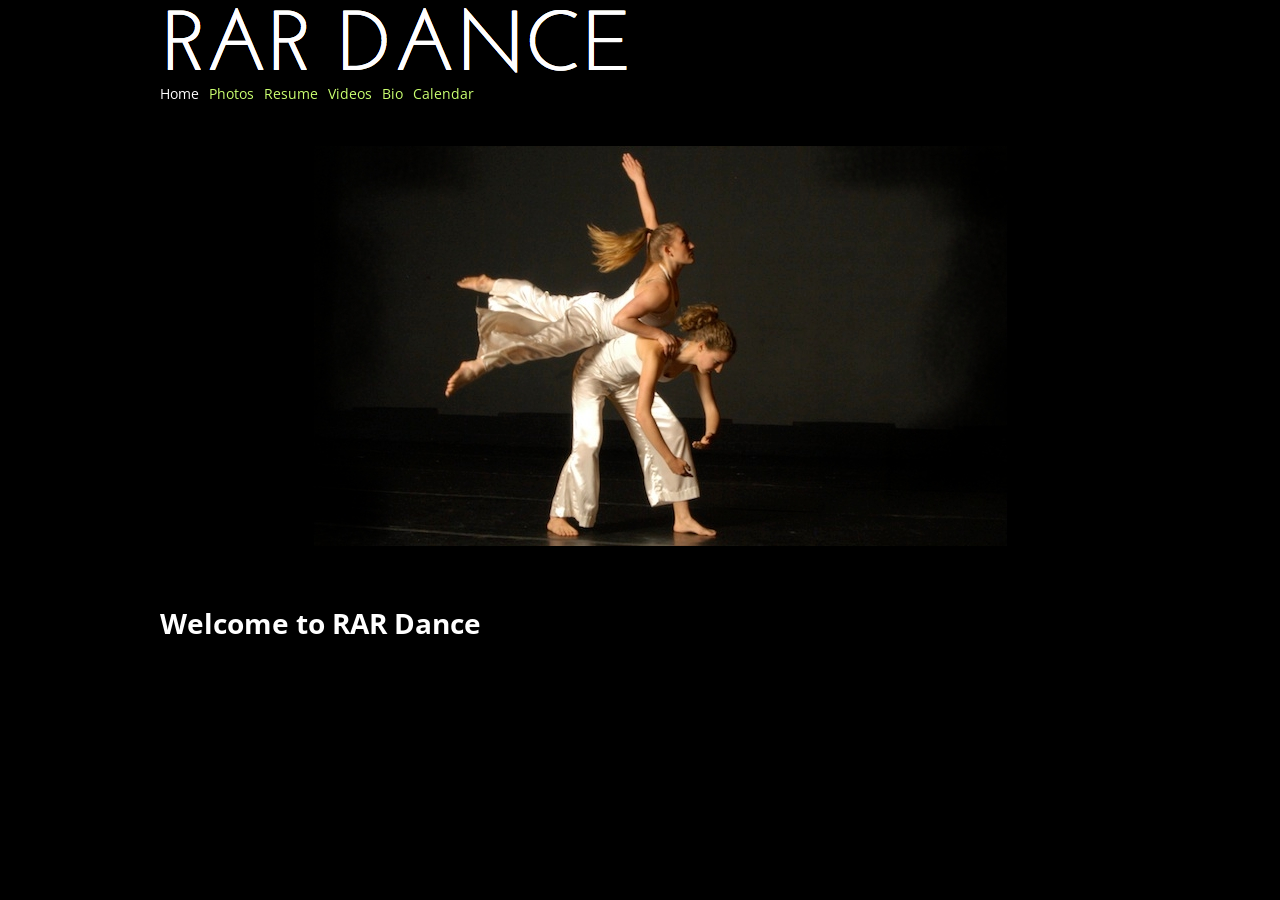
<file: index.html>
<script>
var host = "rar.dance";
if ((host == window.location.host) && (window.location.protocol != "https:"))
    window.location.protocol = "https";
</script>

<!DOCTYPE html PUBLIC "-//W3C//DTD XHTML+RDFa 1.0//EN"
  "http://www.w3.org/MarkUp/DTD/xhtml-rdfa-1.dtd">
<html xmlns="http://www.w3.org/1999/xhtml" xml:lang="en" version="XHTML+RDFa 1.0" dir="ltr"
  xmlns:content="http://purl.org/rss/1.0/modules/content/"
  xmlns:dc="http://purl.org/dc/terms/"
  xmlns:foaf="http://xmlns.com/foaf/0.1/"
  xmlns:og="http://ogp.me/ns#"
  xmlns:rdfs="http://www.w3.org/2000/01/rdf-schema#"
  xmlns:sioc="http://rdfs.org/sioc/ns#"
  xmlns:sioct="http://rdfs.org/sioc/types#"
  xmlns:skos="http://www.w3.org/2004/02/skos/core#"
  xmlns:xsd="http://www.w3.org/2001/XMLSchema#">


<!-- Mirrored from rardance.com/ by HTTrack Website Copier/3.x [XR&CO'2013], Tue, 20 Dec 2016 23:33:45 GMT -->
<!-- Added by HTTrack --><meta http-equiv="content-type" content="text/html;charset=utf-8" /><!-- /Added by HTTrack -->
<head profile="http://www.w3.org/1999/xhtml/vocab">
  <meta http-equiv="Content-Type" content="text/html; charset=utf-8" />
<link rel="shortcut icon" href="sites/default/files/favicon.jpg" type="image/jpeg" />
<meta content="Welcome to RAR Dance" about="/home" property="dc:title" />
<link rel="canonical" href="home.html" />
<meta name="Generator" content="Drupal 7 (http://drupal.org)" />
<link rel="shortlink" href="node/6.html" />
  <title>Welcome to RAR Dance | RAR DANCE</title>
  <style type="text/css" media="all">@import url("modules/system/system.base.css?");
@import url("modules/system/system.menus.css?");
@import url("modules/system/system.messages.css?");
@import url("modules/system/system.theme.css?");</style>
<style type="text/css" media="all">@import url("modules/date/date_api/date.css?");
@import url("modules/field/theme/field.css?");
@import url("modules/node/node.css?");
@import url("modules/user/user.css?");
@import url("modules/views/css/views.css?");</style>
<style type="text/css" media="all">@import url("modules/ctools/css/ctools.css?");</style>
<style type="text/css" media="all">@import url("sites/all/themes/zensubtheme/css/html-resetd41d.css?");
@import url("sites/all/themes/zensubtheme/css/wireframesd41d.css?");
@import url("sites/all/themes/zensubtheme/css/layout-fixedd41d.css?");
@import url("sites/all/themes/zensubtheme/css/page-backgroundsd41d.css?");
@import url("sites/all/themes/zensubtheme/css/tabsd41d.css?");
@import url("sites/all/themes/zensubtheme/css/pagesd41d.css?");
@import url("sites/all/themes/zensubtheme/css/blocksd41d.css?");
@import url("sites/all/themes/zensubtheme/css/navigationd41d.css?");
@import url("sites/all/themes/zensubtheme/css/views-stylesd41d.css?");
@import url("sites/all/themes/zensubtheme/css/nodesd41d.css?");
@import url("sites/all/themes/zensubtheme/css/commentsd41d.css?");
@import url("sites/all/themes/zensubtheme/css/formsd41d.css?");
@import url("sites/all/themes/zensubtheme/css/fieldsd41d.css?");</style>
<style type="text/css" media="print">@import url("sites/all/themes/zensubtheme/css/printd41d.css?");</style>

<!--[if lte IE 7]>
<style type="text/css" media="all">@import url("sites/all/themes/zensubtheme/css/ie7.css?");</style>
<![endif]-->

<!--[if lte IE 6]>
<style type="text/css" media="all">@import url("sites/all/themes/zensubtheme/css/ie6.css?");</style>
<![endif]-->
  <script type="text/javascript" src="misc/jquery.js?v=1.4.4"></script>
<script type="text/javascript" src="misc/jquery.once.js?v=1.2"></script>
<script type="text/javascript" src="misc/drupal.js?"></script>
<script type="text/javascript">
<!--//--><![CDATA[//><!--
jQuery.extend(Drupal.settings, {"basePath":"\/","pathPrefix":"","ajaxPageState":{"theme":"zensubtheme","theme_token":"u_mXdHyg1Hn-L8gb6OTfiM1IvF9lJf2OcAUoPZ5615s","js":{"misc\/jquery.js":1,"misc\/jquery.once.js":1,"misc\/drupal.js":1},"css":{"modules\/system\/system.base.css":1,"modules\/system\/system.menus.css":1,"modules\/system\/system.messages.css":1,"modules\/system\/system.theme.css":1,"modules\/date\/date_api\/date.css":1,"modules\/field\/theme\/field.css":1,"modules\/node\/node.css":1,"modules\/user\/user.css":1,"modules\/views\/css\/views.css":1,"modules\/ctools\/css\/ctools.css":1,"sites\/all\/themes\/zensubtheme\/css\/html-reset.css":1,"sites\/all\/themes\/zensubtheme\/css\/wireframes.css":1,"sites\/all\/themes\/zensubtheme\/css\/layout-fixed.css":1,"sites\/all\/themes\/zensubtheme\/css\/page-backgrounds.css":1,"sites\/all\/themes\/zensubtheme\/css\/tabs.css":1,"sites\/all\/themes\/zensubtheme\/css\/pages.css":1,"sites\/all\/themes\/zensubtheme\/css\/blocks.css":1,"sites\/all\/themes\/zensubtheme\/css\/navigation.css":1,"sites\/all\/themes\/zensubtheme\/css\/views-styles.css":1,"sites\/all\/themes\/zensubtheme\/css\/nodes.css":1,"sites\/all\/themes\/zensubtheme\/css\/comments.css":1,"sites\/all\/themes\/zensubtheme\/css\/forms.css":1,"sites\/all\/themes\/zensubtheme\/css\/fields.css":1,"sites\/all\/themes\/zensubtheme\/css\/print.css":1,"sites\/all\/themes\/zensubtheme\/css\/ie7.css":1,"sites\/all\/themes\/zensubtheme\/css\/ie6.css":1}}});
//--><!]]>
</script>
</head>
<body class="html front not-logged-in no-sidebars page-node page-node- page-node-6 node-type-page" >
  <div id="skip-link">
    <a href="#main-menu" class="element-invisible element-focusable">Jump to Navigation</a>
  </div>
    
<div id="page-wrapper"><div id="page">

  <div id="header"><div class="section clearfix">

          <a href="index.html" title="Home" rel="home" id="logo"><img src="sites/default/files/rar_dance.png" alt="Home" /></a>
    
    
    
    
  </div></div><!-- /.section, /#header -->

  <div id="main-wrapper"><div id="main" class="clearfix with-navigation">

    <div id="content" class="column"><div class="section">
        <div class="region region-highlighted">
    <div id="block-block-1" class="block block-block first last odd">

      
  <div class="content">
    <p><iframe frameborder="0" height="435" scrolling="no" src="nivo-slider/demo/demo.html" width="1000"></iframe></p>
  </div>

</div><!-- /.block -->
  </div><!-- /.region -->
      <a id="main-content"></a>
                    <h1 class="title" id="page-title">Welcome to RAR Dance</h1>
                                            <div class="region region-content">
    <div id="block-system-main" class="block block-system first last odd">

      
  <div class="content">
    <div id="node-6" class="node node-page node-promoted view-mode-full clearfix" about="/home" typeof="foaf:Document">

  
      
  
  
  <div class="content">
    <div class="field field-name-body field-type-text-with-summary field-label-hidden"><div class="field-items"><div class="field-item even" property="content:encoded"><p> </p>
<p><link href="https://fonts.googleapis.com/css?family=Josefin+Sans|Open+Sans" rel="stylesheet" type="text/css" /></p>
</div></div></div>  </div>

  
  
</div><!-- /.node -->
  </div>

</div><!-- /.block -->
  </div><!-- /.region -->
    </div></div><!-- /.section, /#content -->

          <div id="navigation"><div class="section clearfix">

        <h2 class="element-invisible">Main menu</h2><ul id="main-menu" class="links inline clearfix"><li class="menu-230 first active"><a href="index.html" class="active">Home</a></li>
<li class="menu-558"><a href="node/14.html" title="Photos">Photos</a></li>
<li class="menu-324"><a href="resume.html" title="Rebecca Rubenstein&#039;s Resume">Resume</a></li>
<li class="menu-627"><a href="video.html" title="Rebecca&#039;s Videos">Videos</a></li>
<li class="menu-656"><a href="bio.html" title="About Rebecca Rubenstein">Bio</a></li>
<li class="menu-628 last"><a href="node/18.html" title="Calendar Of Events">Calendar</a></li>
</ul>
        
      </div></div><!-- /.section, /#navigation -->
    
    
    
  </div></div><!-- /#main, /#main-wrapper -->

  
</div></div><!-- /#page, /#page-wrapper -->

  </body>

<!-- Mirrored from rardance.com/ by HTTrack Website Copier/3.x [XR&CO'2013], Tue, 20 Dec 2016 23:33:50 GMT -->
</html>
</file>
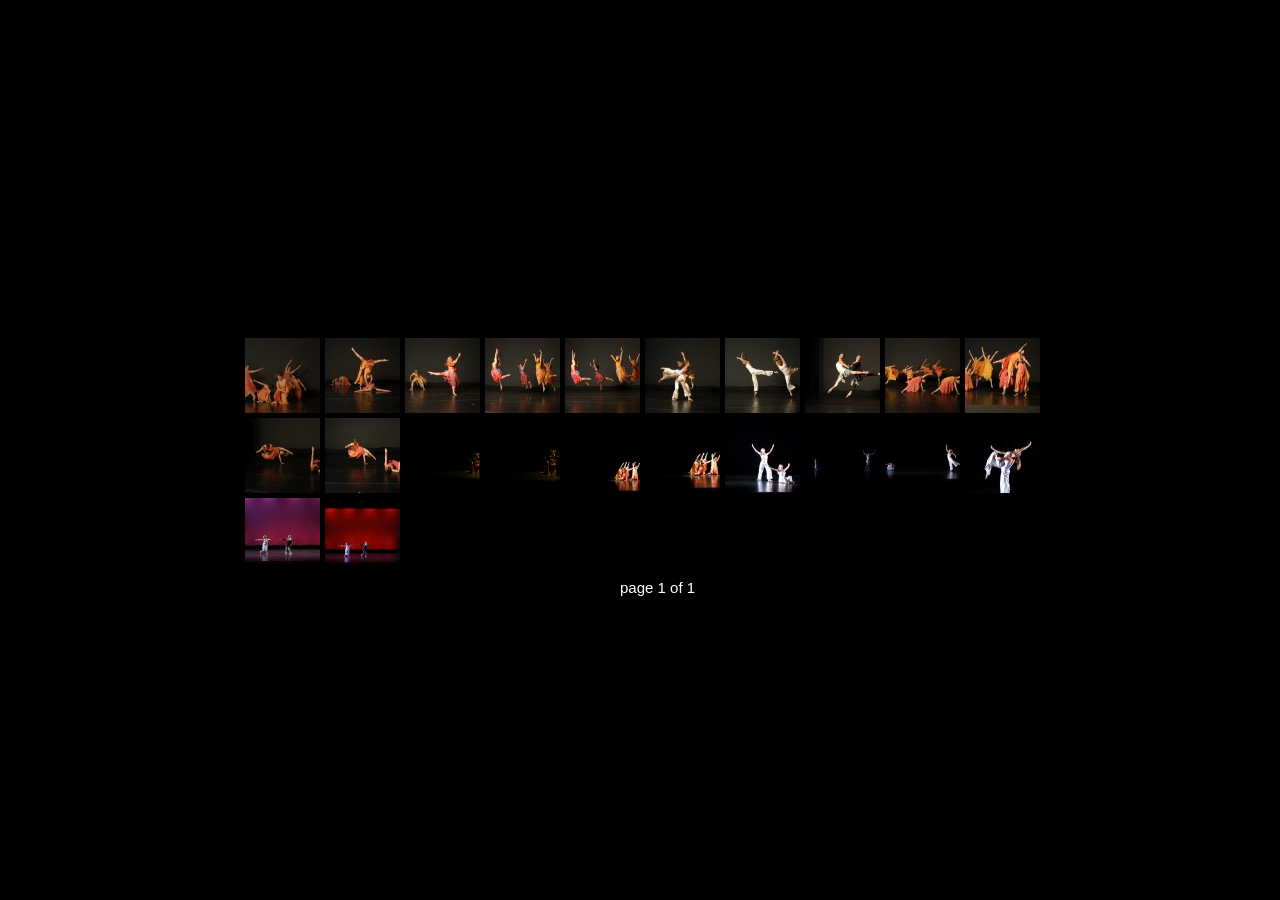
<file: galleries/body_of_art/index.html>
<!DOCTYPE HTML PUBLIC "-//W3C//DTD HTML 4.01//EN" "http://www.w3.org/TR/html4/strict.dtd">
<html>
<head>
	<meta http-equiv="content-type" content="text/html; charset=utf-8">
	<title>SimpleViewer Gallery</title>
</head>

<body>

	<!--START SIMPLEVIEWER EMBED -->
	<script type="text/javascript" src="svcore/js/simpleviewer.js"></script>
	<script type="text/javascript">
	simpleviewer.ready(function () {
		simpleviewer.load('sv-container', '100%', '100%', '000000', true);
	});
	</script>
	<div id="sv-container"></div>
	<!--END SIMPLEVIEWER EMBED -->

</body>
</html>
</file>
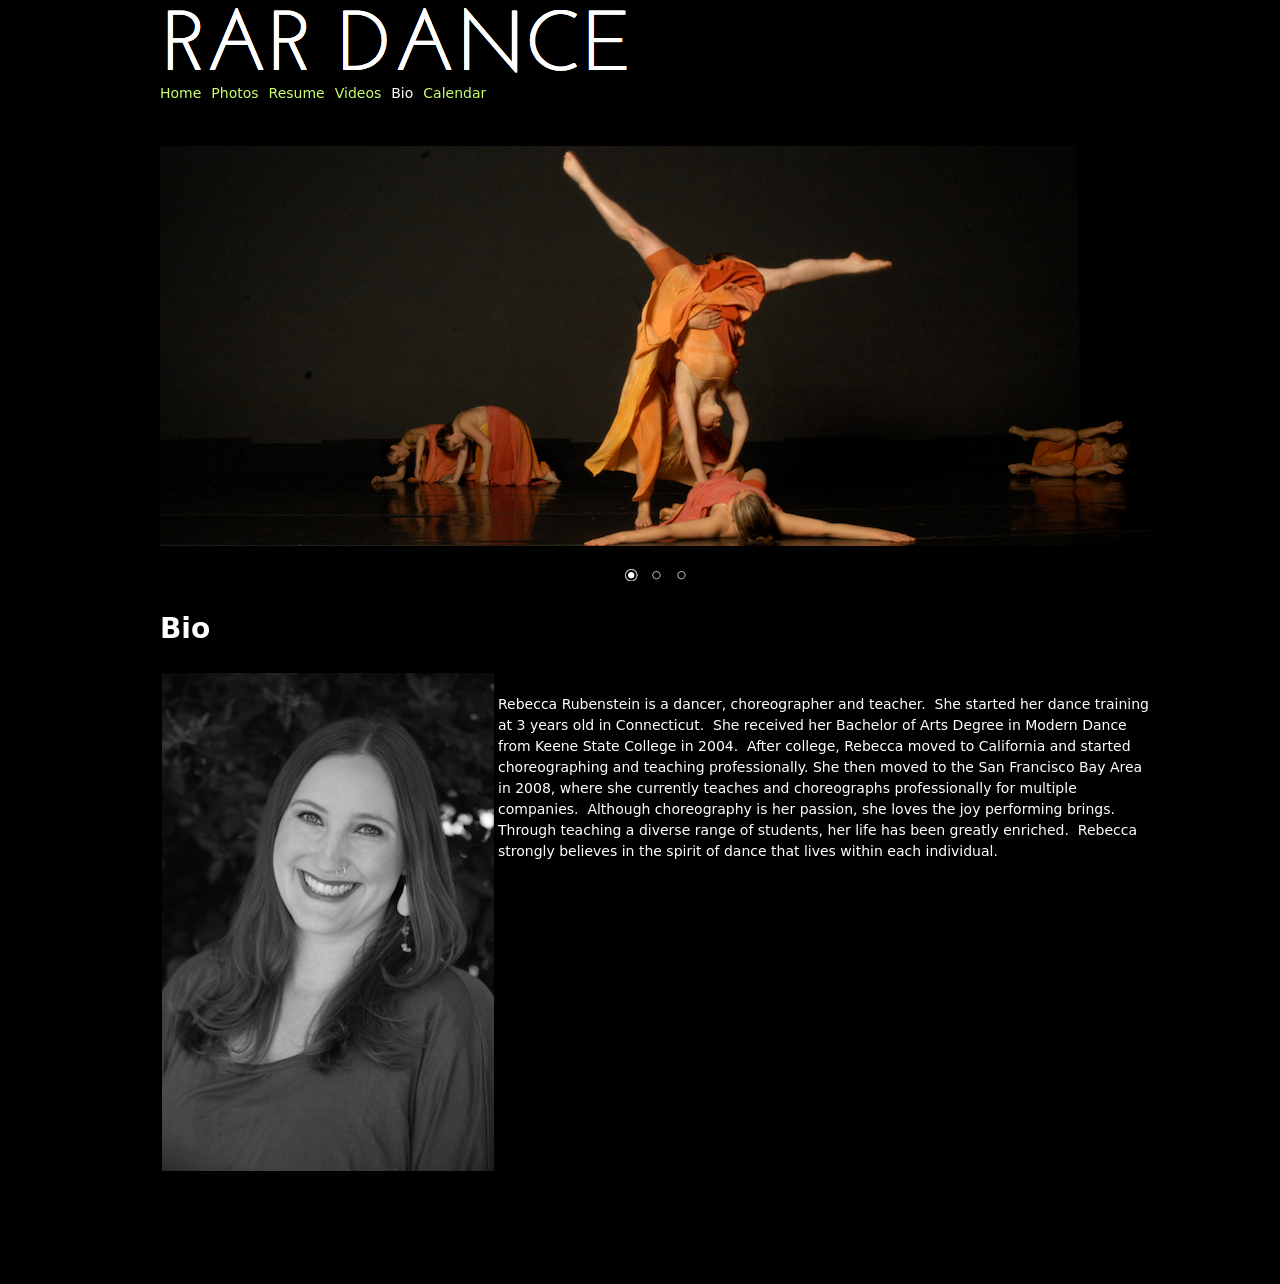
<file: bio.html>
<!DOCTYPE html PUBLIC "-//W3C//DTD XHTML+RDFa 1.0//EN"
  "http://www.w3.org/MarkUp/DTD/xhtml-rdfa-1.dtd">
<html xmlns="http://www.w3.org/1999/xhtml" xml:lang="en" version="XHTML+RDFa 1.0" dir="ltr"
  xmlns:content="http://purl.org/rss/1.0/modules/content/"
  xmlns:dc="http://purl.org/dc/terms/"
  xmlns:foaf="http://xmlns.com/foaf/0.1/"
  xmlns:og="http://ogp.me/ns#"
  xmlns:rdfs="http://www.w3.org/2000/01/rdf-schema#"
  xmlns:sioc="http://rdfs.org/sioc/ns#"
  xmlns:sioct="http://rdfs.org/sioc/types#"
  xmlns:skos="http://www.w3.org/2004/02/skos/core#"
  xmlns:xsd="http://www.w3.org/2001/XMLSchema#">


<!-- Mirrored from rardance.com/bio by HTTrack Website Copier/3.x [XR&CO'2013], Tue, 20 Dec 2016 23:33:53 GMT -->
<!-- Added by HTTrack --><meta http-equiv="content-type" content="text/html;charset=utf-8" /><!-- /Added by HTTrack -->
<head profile="http://www.w3.org/1999/xhtml/vocab">
  <meta http-equiv="Content-Type" content="text/html; charset=utf-8" />
<link rel="shortcut icon" href="sites/default/files/favicon.jpg" type="image/jpeg" />
<meta content="Bio" about="/bio" property="dc:title" />
<link rel="canonical" href="bio.html" />
<meta name="Generator" content="Drupal 7 (http://drupal.org)" />
<link rel="shortlink" href="node/20.html" />
  <title>Bio | RAR DANCE</title>
  <style type="text/css" media="all">@import url("modules/system/system.base.css");
@import url("modules/system/system.menus.css?");
@import url("modules/system/system.messages.css?");
@import url("modules/system/system.theme.css?");</style>
<style type="text/css" media="all">@import url("modules/date/date_api/date.css");
@import url("modules/field/theme/field.css");
@import url("modules/node/node.css?");
@import url("modules/user/user.css");
@import url("modules/views/css/views.css");</style>
<style type="text/css" media="all">@import url("modules/ctools/css/ctools.css");</style>
<style type="text/css" media="all">@import url("sites/all/themes/zensubtheme/css/html-resetd41d.css?");
@import url("sites/all/themes/zensubtheme/css/wireframesd41d.css?");
@import url("sites/all/themes/zensubtheme/css/layout-fixedd41d.css?");
@import url("sites/all/themes/zensubtheme/css/page-backgroundsd41d.css?");
@import url("sites/all/themes/zensubtheme/css/tabsd41d.css?");
@import url("sites/all/themes/zensubtheme/css/pagesd41d.css?");
@import url("sites/all/themes/zensubtheme/css/blocksd41d.css?");
@import url("sites/all/themes/zensubtheme/css/navigationd41d.css?");
@import url("sites/all/themes/zensubtheme/css/views-stylesd41d.css?");
@import url("sites/all/themes/zensubtheme/css/nodesd41d.css?");
@import url("sites/all/themes/zensubtheme/css/commentsd41d.css?");
@import url("sites/all/themes/zensubtheme/css/formsd41d.css?");
@import url("sites/all/themes/zensubtheme/css/fieldsd41d.css?");</style>
<style type="text/css" media="print">@import url("sites/all/themes/zensubtheme/css/printd41d.css?");</style>

<!--[if lte IE 7]>
<style type="text/css" media="all">@import url("sites/all/themes/zensubtheme/css/ie7.css?");</style>
<![endif]-->

<!--[if lte IE 6]>
<style type="text/css" media="all">@import url("sites/all/themes/zensubtheme/css/ie6.css?");</style>
<![endif]-->
  <script type="text/javascript" src="misc/jquery.js"></script>
<script type="text/javascript" src="misc/jquery.once.js"></script>
<script type="text/javascript" src="misc/drupal.js?"></script>
<script type="text/javascript">
<!--//--><![CDATA[//><!--
jQuery.extend(Drupal.settings, {"basePath":"\/","pathPrefix":"","ajaxPageState":{"theme":"zensubtheme","theme_token":"W3MUs5GBgLD0_UbovNtHuzbP_yA2ii5OO7Ua9K89ldQ","js":{"misc\/jquery.js":1,"misc\/jquery.once.js":1,"misc\/drupal.js":1},"css":{"modules\/system\/system.base.css":1,"modules\/system\/system.menus.css":1,"modules\/system\/system.messages.css":1,"modules\/system\/system.theme.css":1,"modules\/date\/date_api\/date.css":1,"modules\/field\/theme\/field.css":1,"modules\/node\/node.css":1,"modules\/user\/user.css":1,"modules\/views\/css\/views.css":1,"modules\/ctools\/css\/ctools.css":1,"sites\/all\/themes\/zensubtheme\/css\/html-reset.css":1,"sites\/all\/themes\/zensubtheme\/css\/wireframes.css":1,"sites\/all\/themes\/zensubtheme\/css\/layout-fixed.css":1,"sites\/all\/themes\/zensubtheme\/css\/page-backgrounds.css":1,"sites\/all\/themes\/zensubtheme\/css\/tabs.css":1,"sites\/all\/themes\/zensubtheme\/css\/pages.css":1,"sites\/all\/themes\/zensubtheme\/css\/blocks.css":1,"sites\/all\/themes\/zensubtheme\/css\/navigation.css":1,"sites\/all\/themes\/zensubtheme\/css\/views-styles.css":1,"sites\/all\/themes\/zensubtheme\/css\/nodes.css":1,"sites\/all\/themes\/zensubtheme\/css\/comments.css":1,"sites\/all\/themes\/zensubtheme\/css\/forms.css":1,"sites\/all\/themes\/zensubtheme\/css\/fields.css":1,"sites\/all\/themes\/zensubtheme\/css\/print.css":1,"sites\/all\/themes\/zensubtheme\/css\/ie7.css":1,"sites\/all\/themes\/zensubtheme\/css\/ie6.css":1}}});
//--><!]]>
</script>
</head>
<body class="html not-front not-logged-in no-sidebars page-node page-node- page-node-20 node-type-page section-bio" >
  <div id="skip-link">
    <a href="#main-menu" class="element-invisible element-focusable">Jump to Navigation</a>
  </div>
    
<div id="page-wrapper"><div id="page">

  <div id="header"><div class="section clearfix">

          <a href="index.html" title="Home" rel="home" id="logo"><img src="sites/default/files/rar_dance.png" alt="Home" /></a>
    
    
    
    
  </div></div><!-- /.section, /#header -->

  <div id="main-wrapper"><div id="main" class="clearfix with-navigation">

    <div id="content" class="column"><div class="section">
        <div class="region region-highlighted">
    <div id="block-block-3" class="block block-block first last odd">

      
  <div class="content">
    <p><iframe frameborder="0" height="435" scrolling="no" src="nivo-slider/slider3/slider3.html" width="1000"></iframe></p>
  </div>

</div><!-- /.block -->
  </div><!-- /.region -->
      <a id="main-content"></a>
                    <h1 class="title" id="page-title">Bio</h1>
                                            <div class="region region-content">
    <div id="block-system-main" class="block block-system first last odd">

      
  <div class="content">
    <div id="node-20" class="node node-page view-mode-full clearfix" about="/bio" typeof="foaf:Document">

  
      
  
  
  <div class="content">
    <div class="field field-name-body field-type-text-with-summary field-label-hidden"><div class="field-items"><div class="field-item even" property="content:encoded"><table align="center" border="0" cellpadding="2" cellspacing="1" style="width: 1000px; "><tbody><tr><td><a href="headshots/muted_color_hs_rebecca_rubenstein.jpg" onmouseout="headshot.src='headshots/bw_hs_rebecca_rubenstein.jpg';" onmouseover="headshot.src='headshots/muted_color_hs_rebecca_rubenstein.jpg';" target="_blank"><img border="0" name="headshot" src="headshots/bw_hs_rebecca_rubenstein.jpg" id="headshot" /></a></td>
<td valign="top">
<p>Rebecca Rubenstein is a dancer, choreographer and teacher.  She started her dance training at 3 years old in Connecticut.  She received her Bachelor of Arts Degree in Modern Dance from Keene State College in 2004.  After college, Rebecca moved to California and started choreographing and teaching professionally. She then moved to the San Francisco Bay Area in 2008, where she currently teaches and choreographs professionally for multiple companies.  Although choreography is her passion, she loves the joy performing brings.  Through teaching a diverse range of students, her life has been greatly enriched.  Rebecca strongly believes in the spirit of dance that lives within each individual. </p>
</td>
</tr></tbody></table><p> </p>
</div></div></div>  </div>

  
  
</div><!-- /.node -->
  </div>

</div><!-- /.block -->
  </div><!-- /.region -->
    </div></div><!-- /.section, /#content -->

          <div id="navigation"><div class="section clearfix">

        <h2 class="element-invisible">Main menu</h2><ul id="main-menu" class="links inline clearfix"><li class="menu-230 first"><a href="index.html">Home</a></li>
<li class="menu-558"><a href="node/14.html" title="Photos">Photos</a></li>
<li class="menu-324"><a href="resume.html" title="Rebecca Rubenstein&#039;s Resume">Resume</a></li>
<li class="menu-627"><a href="video.html" title="Rebecca&#039;s Videos">Videos</a></li>
<li class="menu-656 active-trail active"><a href="bio.html" title="About Rebecca Rubenstein" class="active-trail active">Bio</a></li>
<li class="menu-628 last"><a href="node/18.html" title="Calendar Of Events">Calendar</a></li>
</ul>
        
      </div></div><!-- /.section, /#navigation -->
    
    
    
  </div></div><!-- /#main, /#main-wrapper -->

  
</div></div><!-- /#page, /#page-wrapper -->

  </body>

<!-- Mirrored from rardance.com/bio by HTTrack Website Copier/3.x [XR&CO'2013], Tue, 20 Dec 2016 23:33:54 GMT -->
</html>
</file>
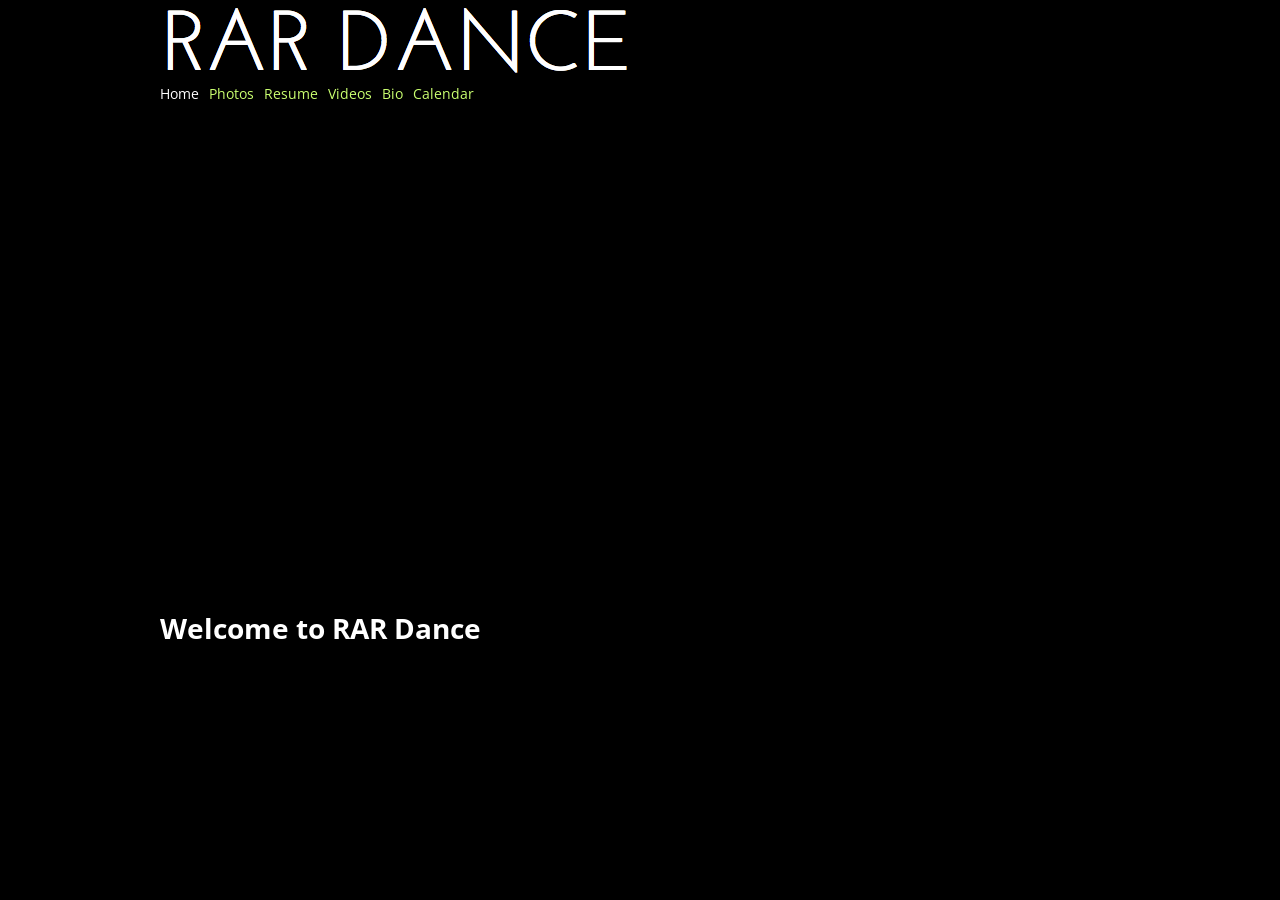
<file: home.html>
<!DOCTYPE html PUBLIC "-//W3C//DTD XHTML+RDFa 1.0//EN"
  "http://www.w3.org/MarkUp/DTD/xhtml-rdfa-1.dtd"
<html xmlns="http://www.w3.org/1999/xhtml" xml:lang="en" version="XHTML+RDFa 1.0" dir="ltr"
  xmlns:content="http://purl.org/rss/1.0/modules/content/"
  xmlns:dc="http://purl.org/dc/terms/"
  xmlns:foaf="http://xmlns.com/foaf/0.1/"
  xmlns:og="http://ogp.me/ns#"
  xmlns:rdfs="http://www.w3.org/2000/01/rdf-schema#"
  xmlns:sioc="http://rdfs.org/sioc/ns#"
  xmlns:sioct="http://rdfs.org/sioc/types#"
  xmlns:skos="http://www.w3.org/2004/02/skos/core#"
  xmlns:xsd="http://www.w3.org/2001/XMLSchema#">


<!-- Mirrored from rardance.com/home by HTTrack Website Copier/3.x [XR&CO'2013], Tue, 20 Dec 2016 23:33:50 GMT -->
<!-- Added by HTTrack --><meta http-equiv="content-type" content="text/html;charset=utf-8" /><!-- /Added by HTTrack -->
<head profile="http://www.w3.org/1999/xhtml/vocab">
  <meta http-equiv="Content-Type" content="text/html; charset=utf-8" />
<link rel="shortcut icon" href="sites/default/files/favicon.jpg" type="image/jpeg" />
<meta content="Welcome to RAR Dance" about="/home" property="dc:title" />
<link rel="canonical" href="home.html" />
<meta name="Generator" content="Drupal 7 (http://drupal.org)" />
<link rel="shortlink" href="node/6.html" />
  <title>Welcome to RAR Dance | RAR DANCE</title>
  <style type="text/css" media="all">@import url("modules/system/system.base.css?");
@import url("modules/system/system.menus.css?");
@import url("modules/system/system.messages.css?");
@import url("modules/system/system.theme.css?");</style>
<style type="text/css" media="all">@import url("modules/date/date_api/date.css?");
@import url("modules/field/theme/field.css?");
@import url("modules/node/node.css?");
@import url("modules/user/user.css?");
@import url("modules/views/css/views.css?");</style>
<style type="text/css" media="all">@import url("modules/ctools/css/ctools.css?");</style>
<style type="text/css" media="all">@import url("sites/all/themes/zensubtheme/css/html-resetd41d.css?");
@import url("sites/all/themes/zensubtheme/css/wireframesd41d.css?");
@import url("sites/all/themes/zensubtheme/css/layout-fixedd41d.css?");
@import url("sites/all/themes/zensubtheme/css/page-backgroundsd41d.css?");
@import url("sites/all/themes/zensubtheme/css/tabsd41d.css?");
@import url("sites/all/themes/zensubtheme/css/pagesd41d.css?");
@import url("sites/all/themes/zensubtheme/css/blocksd41d.css?");
@import url("sites/all/themes/zensubtheme/css/navigationd41d.css?");
@import url("sites/all/themes/zensubtheme/css/views-stylesd41d.css?");
@import url("sites/all/themes/zensubtheme/css/nodesd41d.css?");
@import url("sites/all/themes/zensubtheme/css/commentsd41d.css?");
@import url("sites/all/themes/zensubtheme/css/formsd41d.css?");
@import url("sites/all/themes/zensubtheme/css/fieldsd41d.css?");</style>
<style type="text/css" media="print">@import url("sites/all/themes/zensubtheme/css/printd41d.css?");</style>

<!--[if lte IE 7]>
<style type="text/css" media="all">@import url("sites/all/themes/zensubtheme/css/ie7.css?");</style>
<![endif]-->

<!--[if lte IE 6]>
<style type="text/css" media="all">@import url("sites/all/themes/zensubtheme/css/ie6.css?");</style>
<![endif]-->
  <script type="text/javascript" src="misc/jquery.js?v=1.4.4"></script>
<script type="text/javascript" src="misc/jquery.once.js?v=1.2"></script>
<script type="text/javascript" src="misc/drupal.js?"></script>
<script type="text/javascript">
<!--//--><![CDATA[//><!--
jQuery.extend(Drupal.settings, {"basePath":"\/","pathPrefix":"","ajaxPageState":{"theme":"zensubtheme","theme_token":"hlypgyIi92Q7h_4XG5lsJADH3pGRRvQv0ekbQ2Ah0L0","js":{"misc\/jquery.js":1,"misc\/jquery.once.js":1,"misc\/drupal.js":1},"css":{"modules\/system\/system.base.css":1,"modules\/system\/system.menus.css":1,"modules\/system\/system.messages.css":1,"modules\/system\/system.theme.css":1,"modules\/date\/date_api\/date.css":1,"modules\/field\/theme\/field.css":1,"modules\/node\/node.css":1,"modules\/user\/user.css":1,"modules\/views\/css\/views.css":1,"modules\/ctools\/css\/ctools.css":1,"sites\/all\/themes\/zensubtheme\/css\/html-reset.css":1,"sites\/all\/themes\/zensubtheme\/css\/wireframes.css":1,"sites\/all\/themes\/zensubtheme\/css\/layout-fixed.css":1,"sites\/all\/themes\/zensubtheme\/css\/page-backgrounds.css":1,"sites\/all\/themes\/zensubtheme\/css\/tabs.css":1,"sites\/all\/themes\/zensubtheme\/css\/pages.css":1,"sites\/all\/themes\/zensubtheme\/css\/blocks.css":1,"sites\/all\/themes\/zensubtheme\/css\/navigation.css":1,"sites\/all\/themes\/zensubtheme\/css\/views-styles.css":1,"sites\/all\/themes\/zensubtheme\/css\/nodes.css":1,"sites\/all\/themes\/zensubtheme\/css\/comments.css":1,"sites\/all\/themes\/zensubtheme\/css\/forms.css":1,"sites\/all\/themes\/zensubtheme\/css\/fields.css":1,"sites\/all\/themes\/zensubtheme\/css\/print.css":1,"sites\/all\/themes\/zensubtheme\/css\/ie7.css":1,"sites\/all\/themes\/zensubtheme\/css\/ie6.css":1}}});
//--><!]]>
</script>
</head>
<body class="html front not-logged-in no-sidebars page-node page-node- page-node-6 node-type-page" >
  <div id="skip-link">
    <a href="#main-menu" class="element-invisible element-focusable">Jump to Navigation</a>
  </div>
    
<div id="page-wrapper"><div id="page">

  <div id="header"><div class="section clearfix">

          <a href="index.html" title="Home" rel="home" id="logo"><img src="sites/default/files/rar_dance.png" alt="Home" /></a>
    
    
    
    
  </div></div><!-- /.section, /#header -->

  <div id="main-wrapper"><div id="main" class="clearfix with-navigation">

    <div id="content" class="column"><div class="section">
        <div class="region region-highlighted">
    <div id="block-block-1" class="block block-block first last odd">

      
  <div class="content">
    <p><iframe frameborder="0" height="435" scrolling="no" src="http://www.rardance.com/nivo-slider/demo/demo.html" width="1000"></iframe></p>
  </div>

</div><!-- /.block -->
  </div><!-- /.region -->
      <a id="main-content"></a>
                    <h1 class="title" id="page-title">Welcome to RAR Dance</h1>
                                            <div class="region region-content">
    <div id="block-system-main" class="block block-system first last odd">

      
  <div class="content">
    <div id="node-6" class="node node-page node-promoted view-mode-full clearfix" about="/home" typeof="foaf:Document">

  
      
  
  
  <div class="content">
    <div class="field field-name-body field-type-text-with-summary field-label-hidden"><div class="field-items"><div class="field-item even" property="content:encoded"><p> </p>
<p><link href="http://fonts.googleapis.com/css?family=Josefin+Sans|Open+Sans" rel="stylesheet" type="text/css" /></p>
</div></div></div>  </div>

  
  
</div><!-- /.node -->
  </div>

</div><!-- /.block -->
  </div><!-- /.region -->
    </div></div><!-- /.section, /#content -->

          <div id="navigation"><div class="section clearfix">

        <h2 class="element-invisible">Main menu</h2><ul id="main-menu" class="links inline clearfix"><li class="menu-230 first active"><a href="index.html" class="active">Home</a></li>
<li class="menu-558"><a href="node/14.html" title="Photos">Photos</a></li>
<li class="menu-324"><a href="resume.html" title="Rebecca Rubenstein&#039;s Resume">Resume</a></li>
<li class="menu-627"><a href="video.html" title="Rebecca&#039;s Videos">Videos</a></li>
<li class="menu-656"><a href="bio.html" title="About Rebecca Rubenstein">Bio</a></li>
<li class="menu-628 last"><a href="node/18.html" title="Calendar Of Events">Calendar</a></li>
</ul>
        
      </div></div><!-- /.section, /#navigation -->
    
    
    
  </div></div><!-- /#main, /#main-wrapper -->

  
</div></div><!-- /#page, /#page-wrapper -->

  </body>

<!-- Mirrored from rardance.com/home by HTTrack Website Copier/3.x [XR&CO'2013], Tue, 20 Dec 2016 23:33:50 GMT -->
</html>
</file>
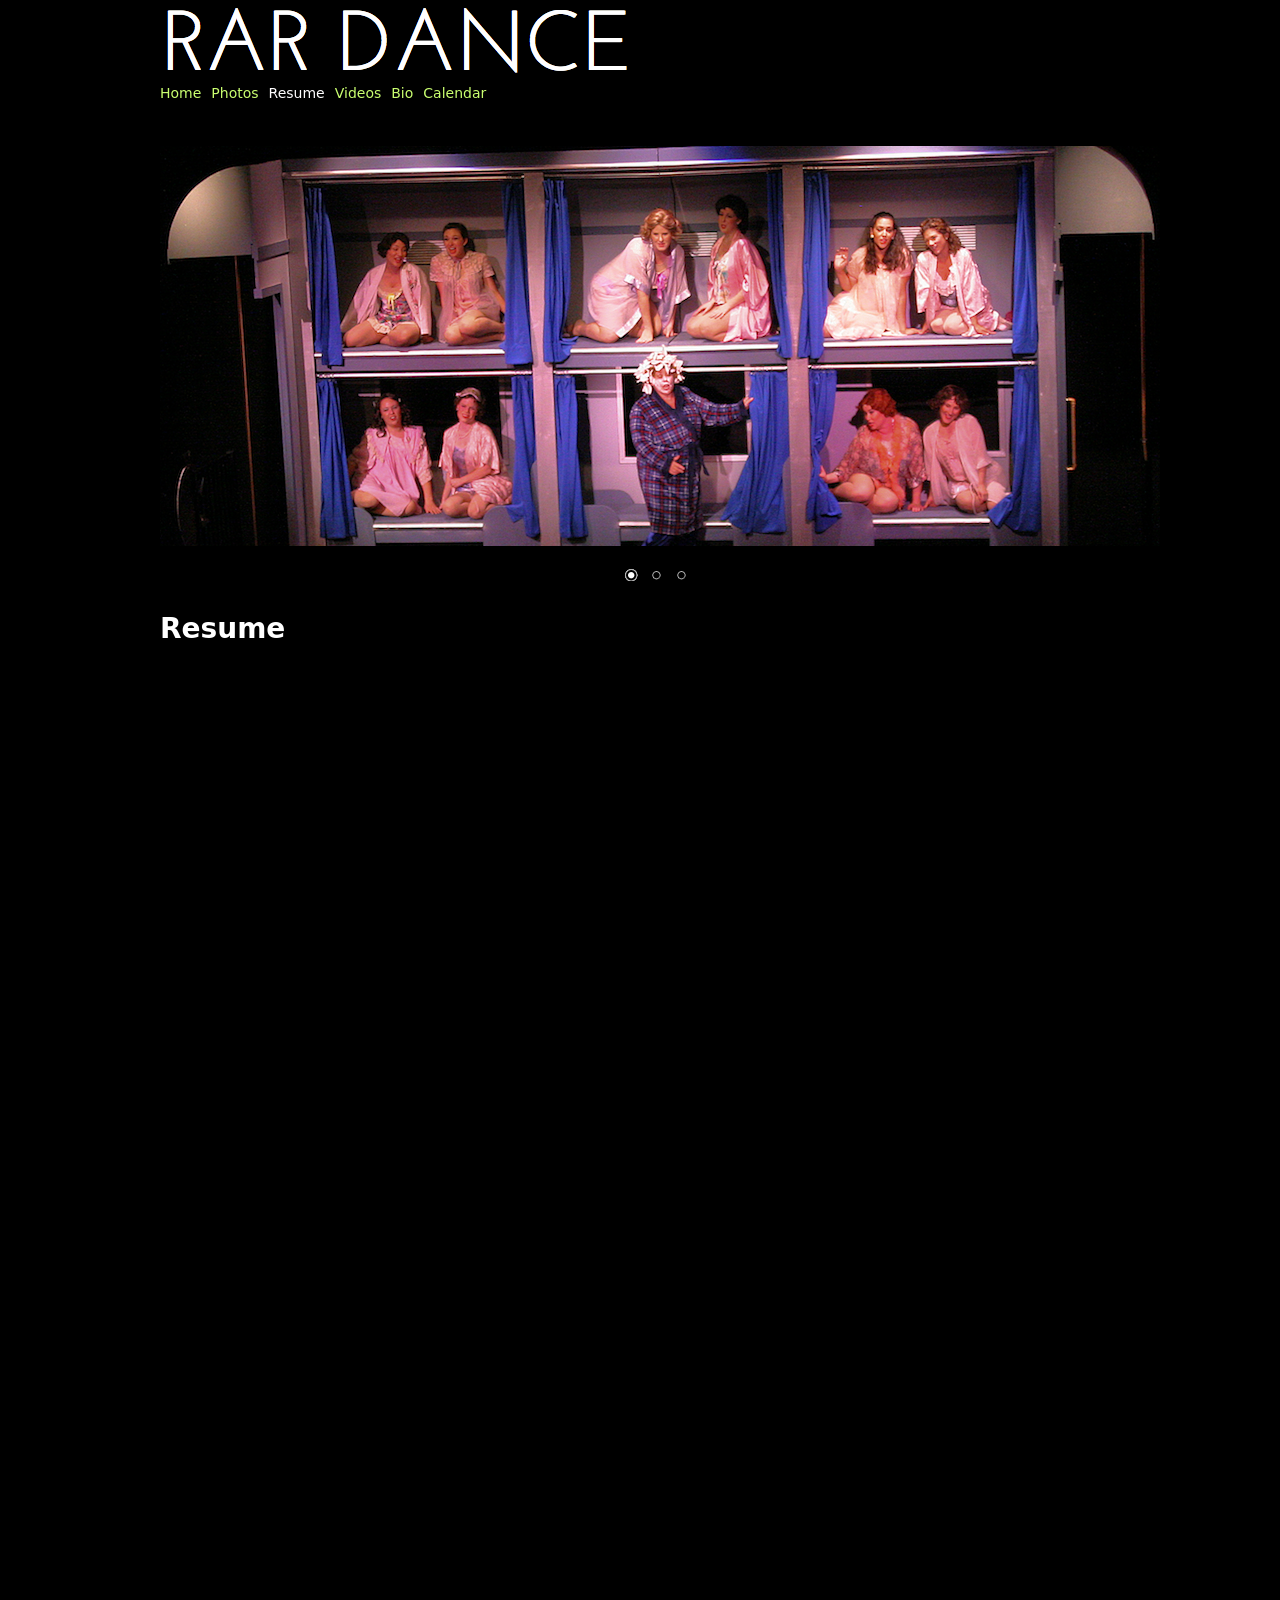
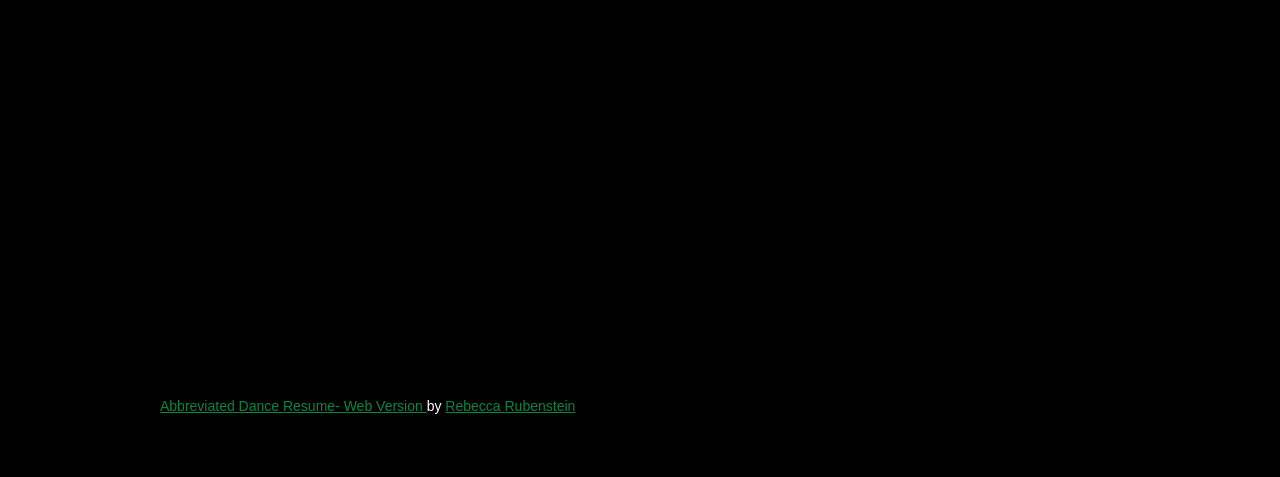
<file: resume.html>
<!DOCTYPE html PUBLIC "-//W3C//DTD XHTML+RDFa 1.0//EN"
  "http://www.w3.org/MarkUp/DTD/xhtml-rdfa-1.dtd">
<html xmlns="http://www.w3.org/1999/xhtml" xml:lang="en" version="XHTML+RDFa 1.0" dir="ltr"
  xmlns:content="http://purl.org/rss/1.0/modules/content/"
  xmlns:dc="http://purl.org/dc/terms/"
  xmlns:foaf="http://xmlns.com/foaf/0.1/"
  xmlns:og="http://ogp.me/ns#"
  xmlns:rdfs="http://www.w3.org/2000/01/rdf-schema#"
  xmlns:sioc="http://rdfs.org/sioc/ns#"
  xmlns:sioct="http://rdfs.org/sioc/types#"
  xmlns:skos="http://www.w3.org/2004/02/skos/core#"
  xmlns:xsd="http://www.w3.org/2001/XMLSchema#">


<!-- Mirrored from rardance.com/resume by HTTrack Website Copier/3.x [XR&CO'2013], Tue, 20 Dec 2016 23:33:52 GMT -->
<!-- Added by HTTrack --><meta http-equiv="content-type" content="text/html;charset=utf-8" /><!-- /Added by HTTrack -->
<head profile="http://www.w3.org/1999/xhtml/vocab">
  <meta http-equiv="Content-Type" content="text/html; charset=utf-8" />
<link rel="shortcut icon" href="sites/default/files/favicon.jpg" type="image/jpeg" />
<meta content="Resume" about="/resume" property="dc:title" />
<link rel="canonical" href="resume.html" />
<meta name="Generator" content="Drupal 7 (http://drupal.org)" />
<link rel="shortlink" href="node/1.html" />
  <title>Resume | RAR DANCE</title>
  <style type="text/css" media="all">@import url("modules/system/system.base.css?");
@import url("modules/system/system.menus.css?");
@import url("modules/system/system.messages.css?");
@import url("modules/system/system.theme.css?");</style>
<style type="text/css" media="all">@import url("modules/date/date_api/date.css?");
@import url("modules/field/theme/field.css?");
@import url("modules/node/node.css?");
@import url("modules/user/user.css?");
@import url("modules/views/css/views.css?");</style>
<style type="text/css" media="all">@import url("modules/ctools/css/ctools.css?");</style>
<style type="text/css" media="all">@import url("sites/all/themes/zensubtheme/css/html-resetd41d.css?");
@import url("sites/all/themes/zensubtheme/css/wireframesd41d.css?");
@import url("sites/all/themes/zensubtheme/css/layout-fixedd41d.css?");
@import url("sites/all/themes/zensubtheme/css/page-backgroundsd41d.css?");
@import url("sites/all/themes/zensubtheme/css/tabsd41d.css?");
@import url("sites/all/themes/zensubtheme/css/pagesd41d.css?");
@import url("sites/all/themes/zensubtheme/css/blocksd41d.css?");
@import url("sites/all/themes/zensubtheme/css/navigationd41d.css?");
@import url("sites/all/themes/zensubtheme/css/views-stylesd41d.css?");
@import url("sites/all/themes/zensubtheme/css/nodesd41d.css?");
@import url("sites/all/themes/zensubtheme/css/commentsd41d.css?");
@import url("sites/all/themes/zensubtheme/css/formsd41d.css?");
@import url("sites/all/themes/zensubtheme/css/fieldsd41d.css?");</style>
<style type="text/css" media="print">@import url("sites/all/themes/zensubtheme/css/printd41d.css?");</style>

<!--[if lte IE 7]>
<style type="text/css" media="all">@import url("sites/all/themes/zensubtheme/css/ie7.css?");</style>
<![endif]-->

<!--[if lte IE 6]>
<style type="text/css" media="all">@import url("sites/all/themes/zensubtheme/css/ie6.css?");</style>
<![endif]-->
  <script type="text/javascript" src="misc/jquery.js?v=1.4.4"></script>
<script type="text/javascript" src="misc/jquery.once.js?v=1.2"></script>
<script type="text/javascript" src="misc/drupal.js?"></script>
<script type="text/javascript">
<!--//--><![CDATA[//><!--
jQuery.extend(Drupal.settings, {"basePath":"\/","pathPrefix":"","ajaxPageState":{"theme":"zensubtheme","theme_token":"C-AiOxQpMHZzYq4ypBArq-5VBGTrvH_nR1hzXY4dAZ8","js":{"misc\/jquery.js":1,"misc\/jquery.once.js":1,"misc\/drupal.js":1},"css":{"modules\/system\/system.base.css":1,"modules\/system\/system.menus.css":1,"modules\/system\/system.messages.css":1,"modules\/system\/system.theme.css":1,"modules\/date\/date_api\/date.css":1,"modules\/field\/theme\/field.css":1,"modules\/node\/node.css":1,"modules\/user\/user.css":1,"modules\/views\/css\/views.css":1,"modules\/ctools\/css\/ctools.css":1,"sites\/all\/themes\/zensubtheme\/css\/html-reset.css":1,"sites\/all\/themes\/zensubtheme\/css\/wireframes.css":1,"sites\/all\/themes\/zensubtheme\/css\/layout-fixed.css":1,"sites\/all\/themes\/zensubtheme\/css\/page-backgrounds.css":1,"sites\/all\/themes\/zensubtheme\/css\/tabs.css":1,"sites\/all\/themes\/zensubtheme\/css\/pages.css":1,"sites\/all\/themes\/zensubtheme\/css\/blocks.css":1,"sites\/all\/themes\/zensubtheme\/css\/navigation.css":1,"sites\/all\/themes\/zensubtheme\/css\/views-styles.css":1,"sites\/all\/themes\/zensubtheme\/css\/nodes.css":1,"sites\/all\/themes\/zensubtheme\/css\/comments.css":1,"sites\/all\/themes\/zensubtheme\/css\/forms.css":1,"sites\/all\/themes\/zensubtheme\/css\/fields.css":1,"sites\/all\/themes\/zensubtheme\/css\/print.css":1,"sites\/all\/themes\/zensubtheme\/css\/ie7.css":1,"sites\/all\/themes\/zensubtheme\/css\/ie6.css":1}}});
//--><!]]>
</script>
</head>
<body class="html not-front not-logged-in no-sidebars page-node page-node- page-node-1 node-type-page section-resume" >
  <div id="skip-link">
    <a href="#main-menu" class="element-invisible element-focusable">Jump to Navigation</a>
  </div>
    
<div id="page-wrapper"><div id="page">

  <div id="header"><div class="section clearfix">

          <a href="index.html" title="Home" rel="home" id="logo"><img src="sites/default/files/rar_dance.png" alt="Home" /></a>
    
    
    
    
  </div></div><!-- /.section, /#header -->

  <div id="main-wrapper"><div id="main" class="clearfix with-navigation">

    <div id="content" class="column"><div class="section">
        <div class="region region-highlighted">
    <div id="block-block-2" class="block block-block first last odd">

      
  <div class="content">
    <p><iframe frameborder="0" height="435" scrolling="no" src="nivo-slider/slider2/slider2.html" width="1000"></iframe></p>
  </div>

</div><!-- /.block -->
  </div><!-- /.region -->
      <a id="main-content"></a>
                    <h1 class="title" id="page-title">Resume</h1>
                                            <div class="region region-content">
    <div id="block-system-main" class="block block-system first last odd">

      
  <div class="content">
    <div id="node-1" class="node node-page view-mode-full clearfix" about="/resume" typeof="foaf:Document">

  
      
  
  
  <div class="content">
    <div class="field field-name-body field-type-text-with-summary field-label-hidden"><div class="field-items"><div class="field-item even" property="content:encoded"><p> <iframe class="scribd_iframe_embed" title="Abbreviated Dance Resume- Web Version" src="https://www.scribd.com/embeds/978677110/content?start_page=1&view_mode=scroll&access_key=key-fqFI4VPG5WUve7Kanhn8" tabindex="0" data-auto-height="true" data-aspect-ratio="0.7729220222793488" scrolling="no" width="100%" height="1300" frameborder="0" ></iframe> <p style="margin: 12px auto 6px auto; font-family: Helvetica,Arial,Sans-serif; font-size: 14px; line-height: normal; display: block;"> <a title="View Abbreviated Dance Resume- Web Version on Scribd" href="https://www.scribd.com/document/82057643/Rebecca-Rubenstein-s-Dance-Resume#from_embed" style="color: #098642; text-decoration: underline;"> Abbreviated Dance Resume- Web Version </a> by <a title="View Rebecca Rubenstein's profile on Scribd" href="https://www.scribd.com/user/127682152/Rebecca-Rubenstein#from_embed" style="color: #098642; text-decoration: underline;" > Rebecca Rubenstein </a> </p> </p>
</div></div></div></div>
  
</div><!-- /.node -->
  </div>

</div><!-- /.block -->
  </div><!-- /.region -->
    </div></div><!-- /.section, /#content -->

          <div id="navigation"><div class="section clearfix">

        <h2 class="element-invisible">Main menu</h2><ul id="main-menu" class="links inline clearfix"><li class="menu-230 first"><a href="index.html">Home</a></li>
<li class="menu-558"><a href="node/14.html" title="Photos">Photos</a></li>
<li class="menu-324 active-trail active"><a href="resume.html" title="Rebecca Rubenstein&#039;s Resume" class="active-trail active">Resume</a></li>
<li class="menu-627"><a href="video.html" title="Rebecca&#039;s Videos">Videos</a></li>
<li class="menu-656"><a href="bio.html" title="About Rebecca Rubenstein">Bio</a></li>
<li class="menu-628 last"><a href="node/18.html" title="Calendar Of Events">Calendar</a></li>
</ul>
        
      </div></div><!-- /.section, /#navigation -->
    
    
    
  </div></div><!-- /#main, /#main-wrapper -->

  
</div></div><!-- /#page, /#page-wrapper -->

  </body>

<!-- Mirrored from rardance.com/resume by HTTrack Website Copier/3.x [XR&CO'2013], Tue, 20 Dec 2016 23:33:52 GMT -->
</html>
</file>
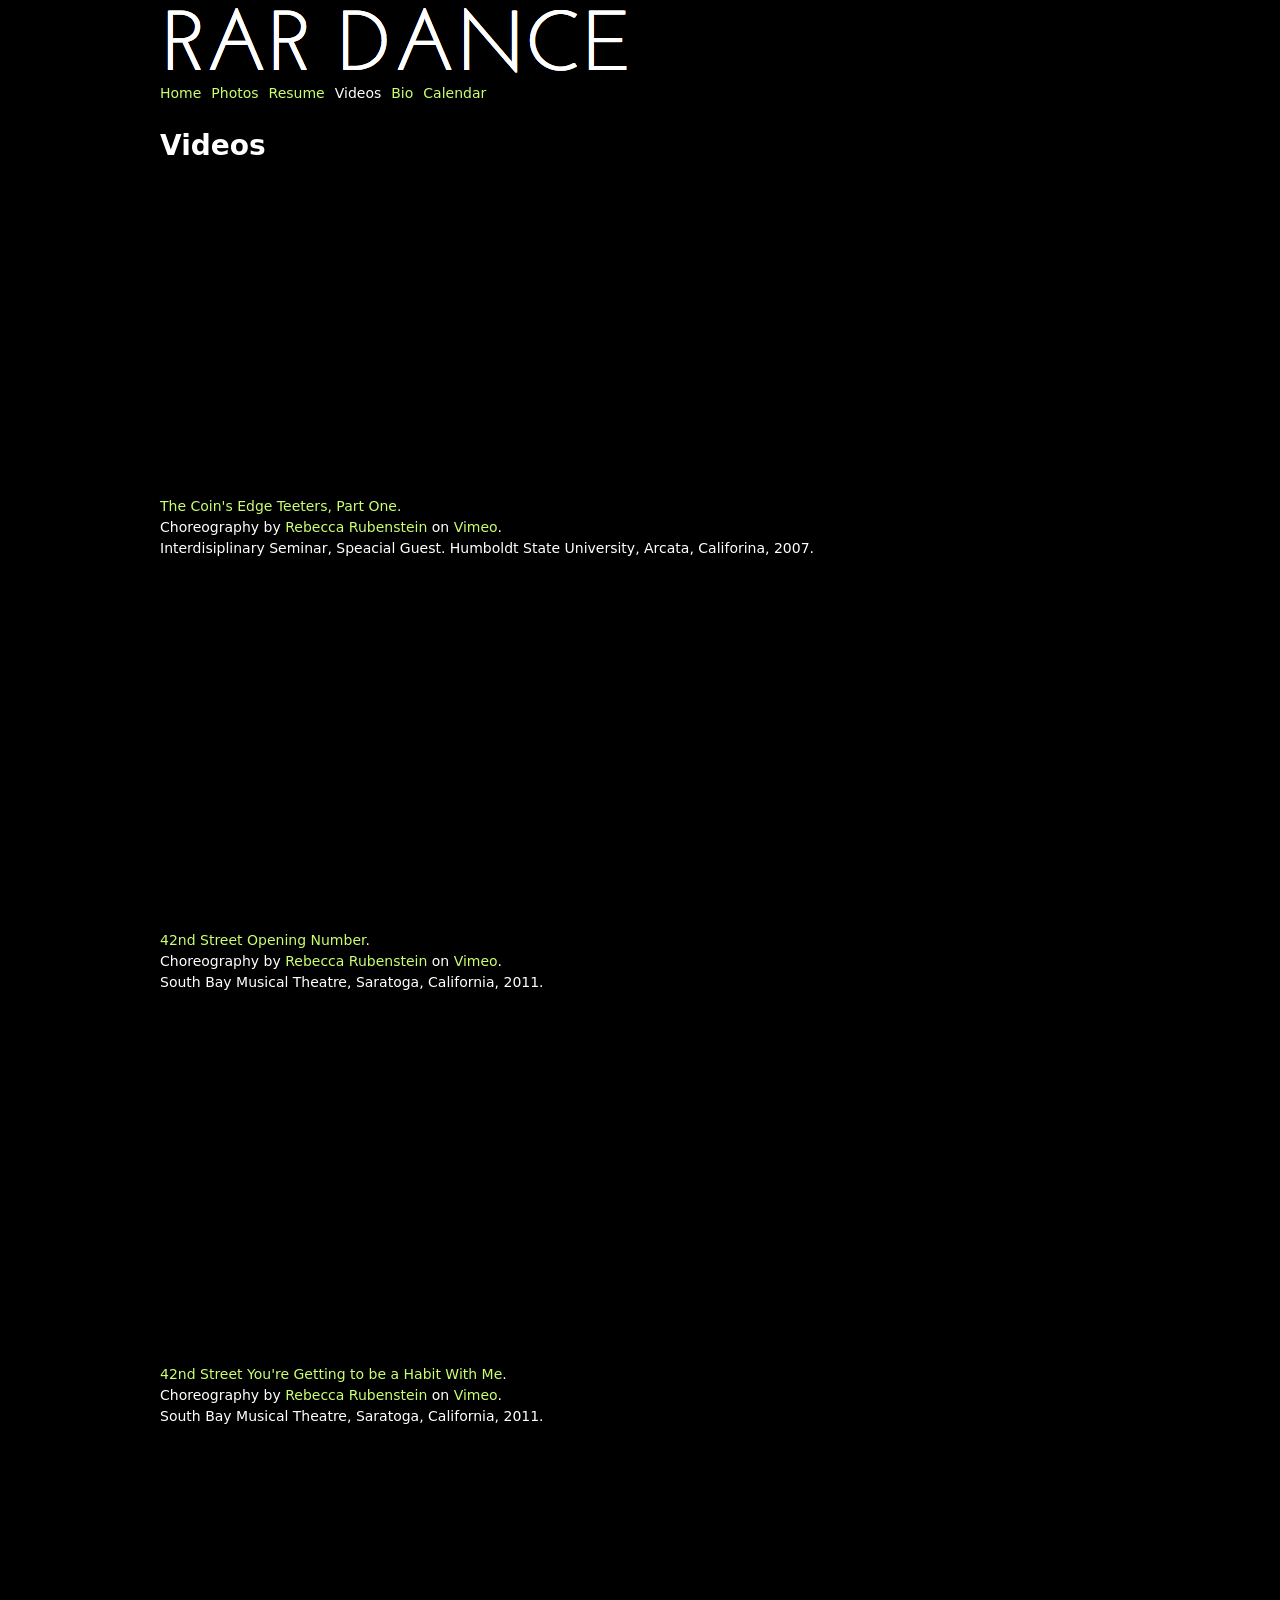
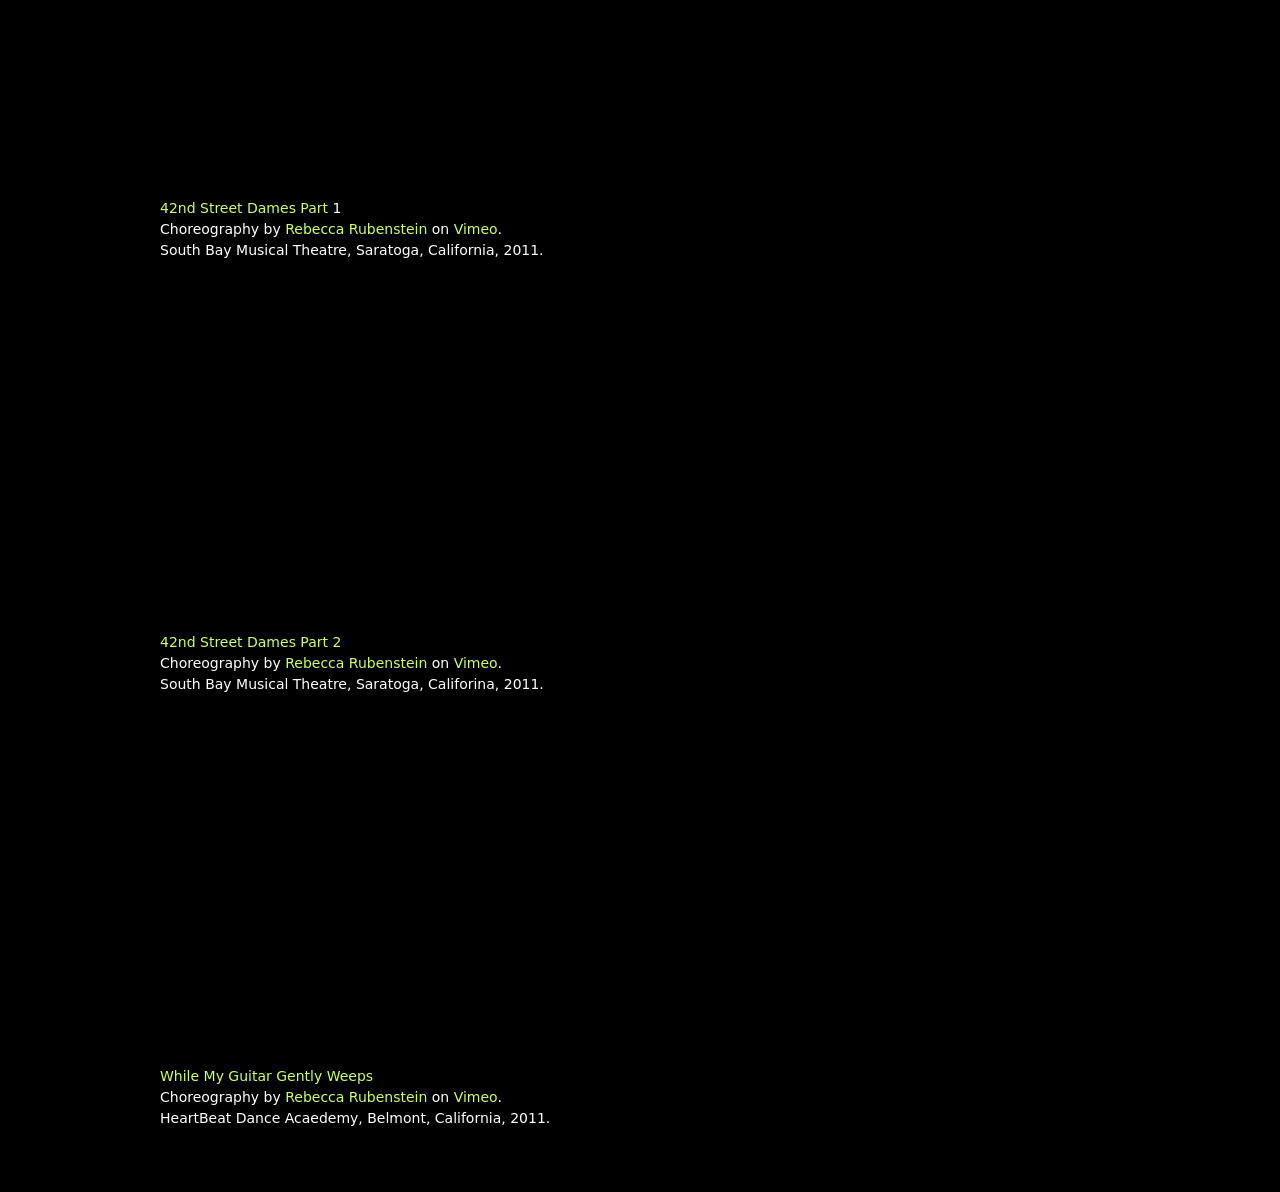
<file: video.html>
<!DOCTYPE html PUBLIC "-//W3C//DTD XHTML+RDFa 1.0//EN"
  "http://www.w3.org/MarkUp/DTD/xhtml-rdfa-1.dtd">
<html xmlns="http://www.w3.org/1999/xhtml" xml:lang="en" version="XHTML+RDFa 1.0" dir="ltr"
  xmlns:content="http://purl.org/rss/1.0/modules/content/"
  xmlns:dc="http://purl.org/dc/terms/"
  xmlns:foaf="http://xmlns.com/foaf/0.1/"
  xmlns:og="http://ogp.me/ns#"
  xmlns:rdfs="http://www.w3.org/2000/01/rdf-schema#"
  xmlns:sioc="http://rdfs.org/sioc/ns#"
  xmlns:sioct="http://rdfs.org/sioc/types#"
  xmlns:skos="http://www.w3.org/2004/02/skos/core#"
  xmlns:xsd="http://www.w3.org/2001/XMLSchema#">


<!-- Mirrored from rardance.com/video by HTTrack Website Copier/3.x [XR&CO'2013], Tue, 20 Dec 2016 23:33:52 GMT -->
<!-- Added by HTTrack --><meta http-equiv="content-type" content="text/html;charset=utf-8" /><!-- /Added by HTTrack -->
<head profile="http://www.w3.org/1999/xhtml/vocab">
  <meta http-equiv="Content-Type" content="text/html; charset=utf-8" />
<link rel="shortcut icon" href="sites/default/files/favicon.jpg" type="image/jpeg" />
<meta content="Videos" about="/video" property="dc:title" />
<link rel="canonical" href="video.html" />
<meta name="Generator" content="Drupal 7 (http://drupal.org)" />
<link rel="shortlink" href="node/15.html" />
  <title>Videos | RAR DANCE</title>
  <style type="text/css" media="all">@import url("modules/system/system.base.css?");
@import url("modules/system/system.menus.css?");
@import url("modules/system/system.messages.css?");
@import url("modules/system/system.theme.css?");</style>
<style type="text/css" media="all">@import url("modules/date/date_api/date.css?");
@import url("modules/field/theme/field.css?");
@import url("modules/node/node.css?");
@import url("modules/user/user.css?");
@import url("modules/views/css/views.css?");</style>
<style type="text/css" media="all">@import url("modules/ctools/css/ctools.css?");</style>
<style type="text/css" media="all">@import url("sites/all/themes/zensubtheme/css/html-resetd41d.css?");
@import url("sites/all/themes/zensubtheme/css/wireframesd41d.css?");
@import url("sites/all/themes/zensubtheme/css/layout-fixedd41d.css?");
@import url("sites/all/themes/zensubtheme/css/page-backgroundsd41d.css?");
@import url("sites/all/themes/zensubtheme/css/tabsd41d.css?");
@import url("sites/all/themes/zensubtheme/css/pagesd41d.css?");
@import url("sites/all/themes/zensubtheme/css/blocksd41d.css?");
@import url("sites/all/themes/zensubtheme/css/navigationd41d.css?");
@import url("sites/all/themes/zensubtheme/css/views-stylesd41d.css?");
@import url("sites/all/themes/zensubtheme/css/nodesd41d.css?");
@import url("sites/all/themes/zensubtheme/css/commentsd41d.css?");
@import url("sites/all/themes/zensubtheme/css/formsd41d.css?");
@import url("sites/all/themes/zensubtheme/css/fieldsd41d.css?");</style>
<style type="text/css" media="print">@import url("sites/all/themes/zensubtheme/css/printd41d.css?");</style>

<!--[if lte IE 7]>
<style type="text/css" media="all">@import url("sites/all/themes/zensubtheme/css/ie7.css?");</style>
<![endif]-->

<!--[if lte IE 6]>
<style type="text/css" media="all">@import url("sites/all/themes/zensubtheme/css/ie6.css?");</style>
<![endif]-->
  <script type="text/javascript" src="misc/jquery.js?v=1.4.4"></script>
<script type="text/javascript" src="misc/jquery.once.js?v=1.2"></script>
<script type="text/javascript" src="misc/drupal.js?"></script>
<script type="text/javascript">
<!--//--><![CDATA[//><!--
jQuery.extend(Drupal.settings, {"basePath":"\/","pathPrefix":"","ajaxPageState":{"theme":"zensubtheme","theme_token":"fjey3aQr3auVNlaRwY1tO5-0n1UyiUVIEVy80xmeD18","js":{"misc\/jquery.js":1,"misc\/jquery.once.js":1,"misc\/drupal.js":1},"css":{"modules\/system\/system.base.css":1,"modules\/system\/system.menus.css":1,"modules\/system\/system.messages.css":1,"modules\/system\/system.theme.css":1,"modules\/date\/date_api\/date.css":1,"modules\/field\/theme\/field.css":1,"modules\/node\/node.css":1,"modules\/user\/user.css":1,"modules\/views\/css\/views.css":1,"modules\/ctools\/css\/ctools.css":1,"sites\/all\/themes\/zensubtheme\/css\/html-reset.css":1,"sites\/all\/themes\/zensubtheme\/css\/wireframes.css":1,"sites\/all\/themes\/zensubtheme\/css\/layout-fixed.css":1,"sites\/all\/themes\/zensubtheme\/css\/page-backgrounds.css":1,"sites\/all\/themes\/zensubtheme\/css\/tabs.css":1,"sites\/all\/themes\/zensubtheme\/css\/pages.css":1,"sites\/all\/themes\/zensubtheme\/css\/blocks.css":1,"sites\/all\/themes\/zensubtheme\/css\/navigation.css":1,"sites\/all\/themes\/zensubtheme\/css\/views-styles.css":1,"sites\/all\/themes\/zensubtheme\/css\/nodes.css":1,"sites\/all\/themes\/zensubtheme\/css\/comments.css":1,"sites\/all\/themes\/zensubtheme\/css\/forms.css":1,"sites\/all\/themes\/zensubtheme\/css\/fields.css":1,"sites\/all\/themes\/zensubtheme\/css\/print.css":1,"sites\/all\/themes\/zensubtheme\/css\/ie7.css":1,"sites\/all\/themes\/zensubtheme\/css\/ie6.css":1}}});
//--><!]]>
</script>
</head>
<body class="html not-front not-logged-in no-sidebars page-node page-node- page-node-15 node-type-page section-video" >
  <div id="skip-link">
    <a href="#main-menu" class="element-invisible element-focusable">Jump to Navigation</a>
  </div>
    
<div id="page-wrapper"><div id="page">

  <div id="header"><div class="section clearfix">

          <a href="index.html" title="Home" rel="home" id="logo"><img src="sites/default/files/rar_dance.png" alt="Home" /></a>
    
    
    
    
  </div></div><!-- /.section, /#header -->

  <div id="main-wrapper"><div id="main" class="clearfix with-navigation">

    <div id="content" class="column"><div class="section">
            <a id="main-content"></a>
                    <h1 class="title" id="page-title">Videos</h1>
                                            <div class="region region-content">
    <div id="block-system-main" class="block block-system first last odd">

      
  <div class="content">
    <div id="node-15" class="node node-page view-mode-full clearfix" about="/video" typeof="foaf:Document">

  
      
  
  
  <div class="content">
    <div class="field field-name-body field-type-text-with-summary field-label-hidden"><div class="field-items"><div class="field-item even" property="content:encoded"><p><iframe allowfullscreen="" frameborder="0" height="281" mozallowfullscreen="" src="https://player.vimeo.com/video/35786813?title=0&amp;byline=0&amp;portrait=0" webkitallowfullscreen="" width="500"></iframe></p>
<p><a href="https://vimeo.com/35786813">The Coin's Edge Teeters, Part One.</a><br />Choreography by <a href="https://vimeo.com/user10120426">Rebecca Rubenstein</a> on <a href="https://vimeo.com/">Vimeo</a>.<br />Interdisiplinary Seminar, Speacial Guest. Humboldt State University, Arcata, Califorina, 2007.</p>
<p style="text-align: center; "> </p>
<p><iframe allowfullscreen="" frameborder="0" height="281" mozallowfullscreen="" src="https://player.vimeo.com/video/72515736" webkitallowfullscreen="" width="500"></iframe></p>
<p><a href="https://vimeo.com/72515736">42nd Street Opening Number</a>.<br />Choreography by <a href="https://vimeo.com/user10120426">Rebecca Rubenstein</a> on <a href="https://vimeo.com/">Vimeo</a>.<br />South Bay Musical Theatre, Saratoga, California, 2011.</p>
<p> </p>
<p><iframe allowfullscreen="" frameborder="0" height="281" mozallowfullscreen="" src="https://player.vimeo.com/video/72518227" webkitallowfullscreen="" width="500"></iframe></p>
<p><a href="https://vimeo.com/72518227">42nd Street You're Getting to be a Habit With Me</a>.<br />Choreography by <a href="https://vimeo.com/user10120426">Rebecca Rubenstein</a> on <a href="https://vimeo.com/">Vimeo</a>.<br />South Bay Musical Theatre, Saratoga, California, 2011.</p>
<p> </p>
<p><iframe allowfullscreen="" frameborder="0" height="281" mozallowfullscreen="" src="https://player.vimeo.com/video/72524099" webkitallowfullscreen="" width="500"></iframe></p>
<p><a href="https://vimeo.com/72524099">42nd Street Dames Part</a> 1<br />Choreography by <a href="https://vimeo.com/user10120426">Rebecca Rubenstein</a> on <a href="https://vimeo.com/">Vimeo</a>.<br />South Bay Musical Theatre, Saratoga, California, 2011.</p>
<p> </p>
<p><iframe allowfullscreen="" frameborder="0" height="281" mozallowfullscreen="" src="https://player.vimeo.com/video/72525602" webkitallowfullscreen="" width="500"></iframe></p>
<p><a href="https://vimeo.com/72525602">42nd Street Dames Part 2</a><br />Choreography by <a href="https://vimeo.com/user10120426">Rebecca Rubenstein</a> on <a href="https://vimeo.com/">Vimeo</a>.<br />South Bay Musical Theatre, Saratoga, Califorina, 2011.</p>
<p> </p>
<p><iframe allowfullscreen="" frameborder="0" height="281" mozallowfullscreen="" src="https://player.vimeo.com/video/73342062" webkitallowfullscreen="" width="500"></iframe></p>
<p><a href="https://vimeo.com/73342062">While My Guitar Gently Weeps</a><br />Choreography by <a href="https://vimeo.com/user10120426">Rebecca Rubenstein</a> on <a href="https://vimeo.com/">Vimeo</a>.<br />HeartBeat Dance Acaedemy, Belmont, California, 2011.</p>
</div></div></div>  </div>

  
  
</div><!-- /.node -->
  </div>

</div><!-- /.block -->
  </div><!-- /.region -->
    </div></div><!-- /.section, /#content -->

          <div id="navigation"><div class="section clearfix">

        <h2 class="element-invisible">Main menu</h2><ul id="main-menu" class="links inline clearfix"><li class="menu-230 first"><a href="index.html">Home</a></li>
<li class="menu-558"><a href="node/14.html" title="Photos">Photos</a></li>
<li class="menu-324"><a href="resume.html" title="Rebecca Rubenstein&#039;s Resume">Resume</a></li>
<li class="menu-627 active-trail active"><a href="video.html" title="Rebecca&#039;s Videos" class="active-trail active">Videos</a></li>
<li class="menu-656"><a href="bio.html" title="About Rebecca Rubenstein">Bio</a></li>
<li class="menu-628 last"><a href="node/18.html" title="Calendar Of Events">Calendar</a></li>
</ul>
        
      </div></div><!-- /.section, /#navigation -->
    
    
    
  </div></div><!-- /#main, /#main-wrapper -->

  
</div></div><!-- /#page, /#page-wrapper -->

  </body>

<!-- Mirrored from rardance.com/video by HTTrack Website Copier/3.x [XR&CO'2013], Tue, 20 Dec 2016 23:33:53 GMT -->
</html>
</file>
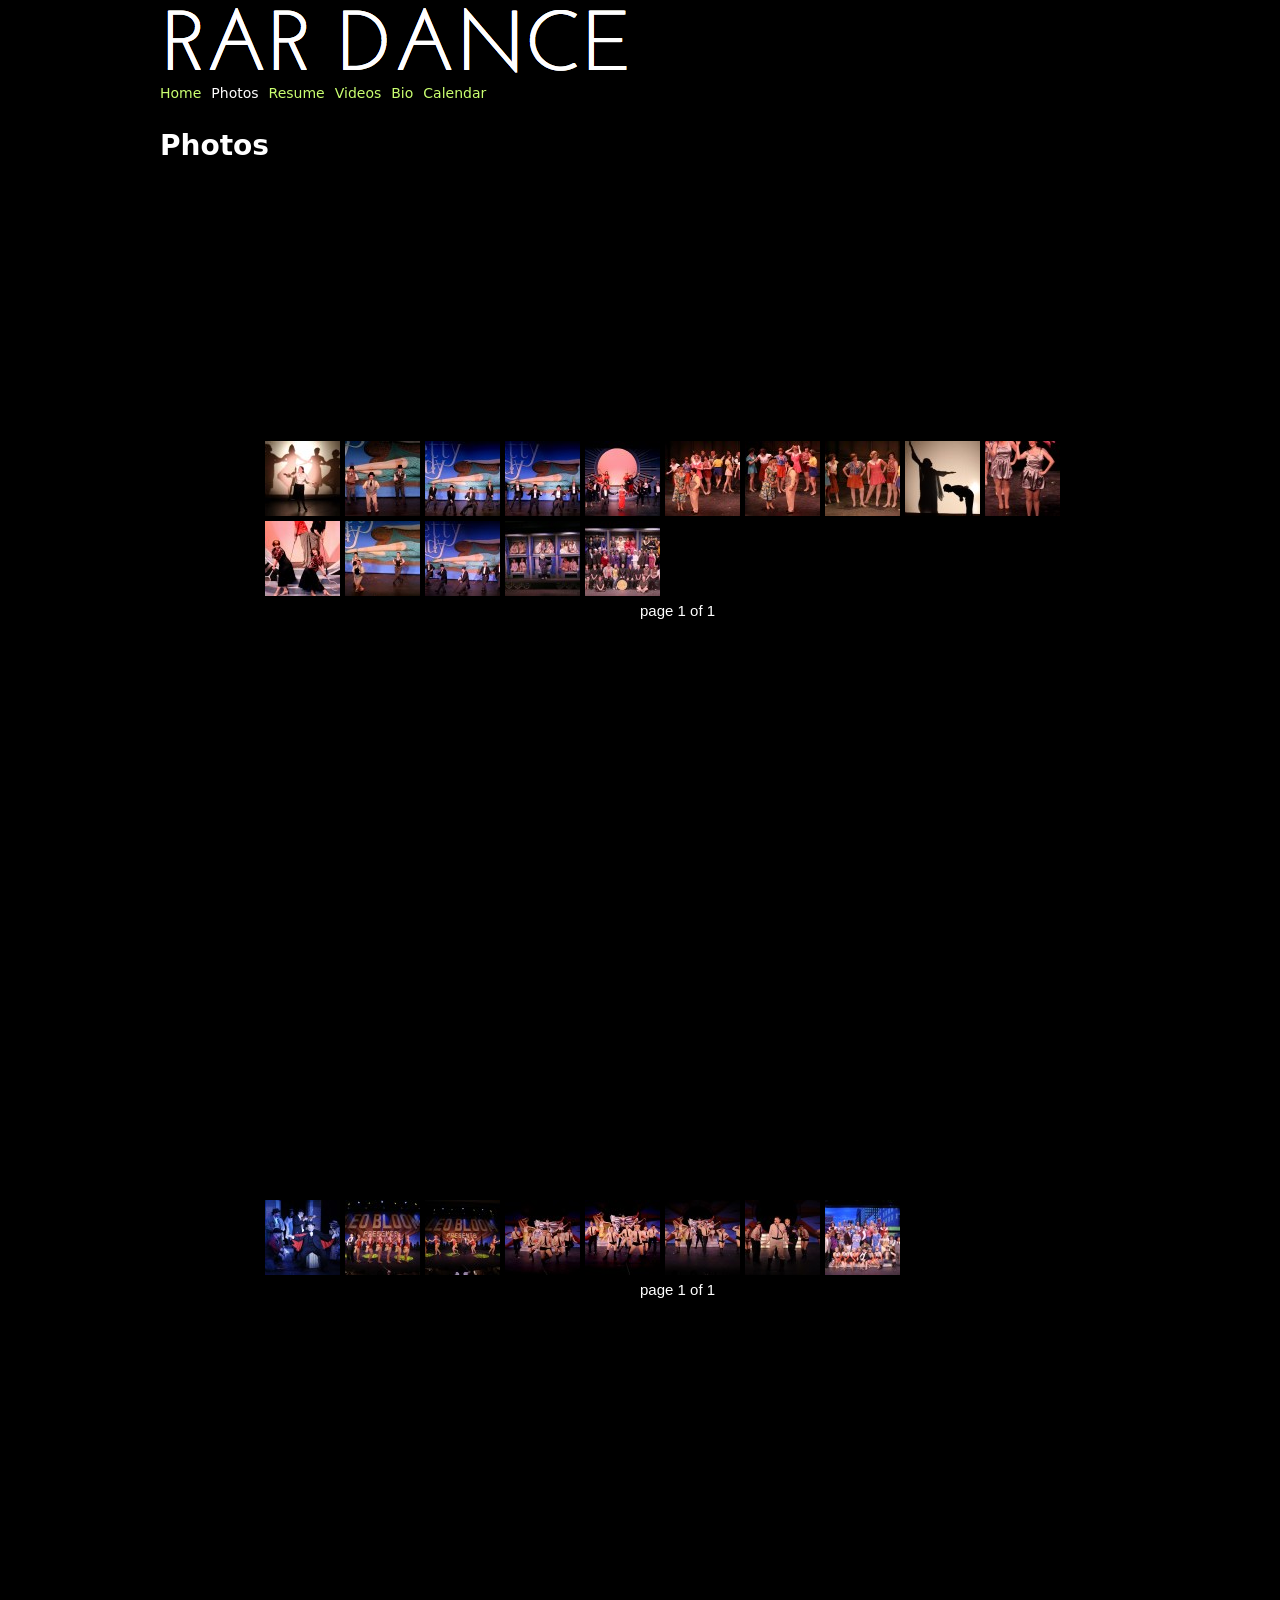
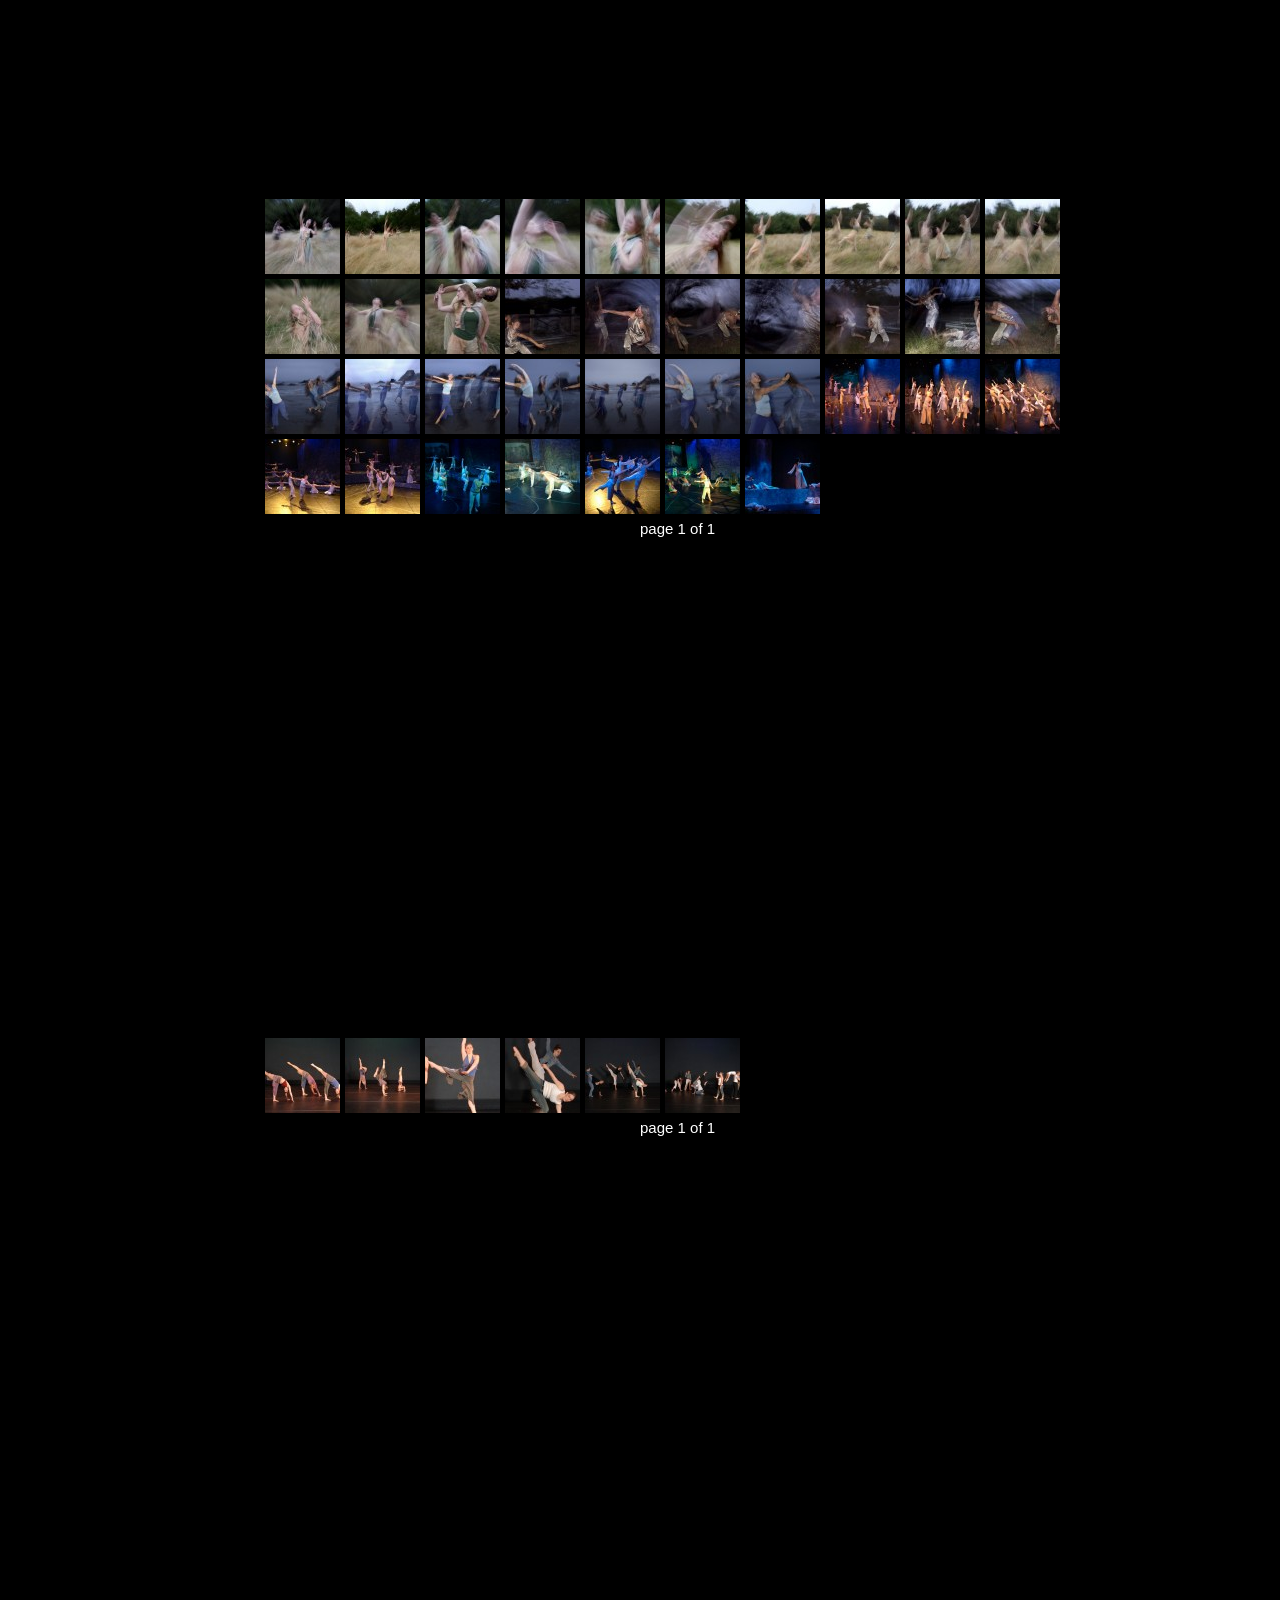
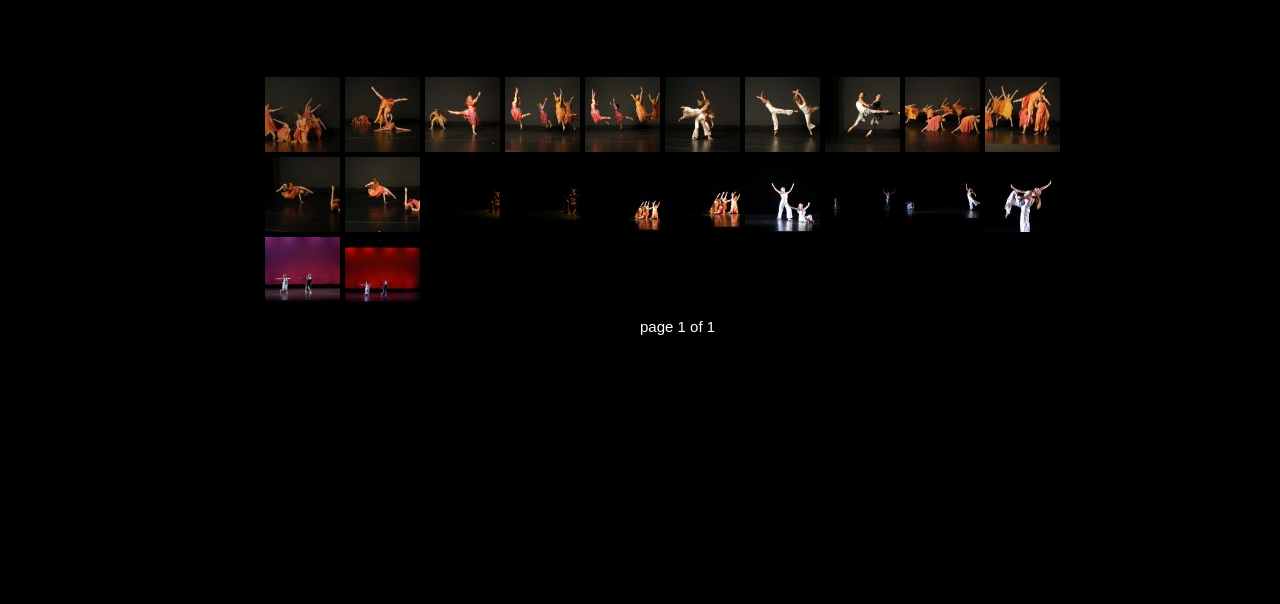
<file: node/14.html>
<!DOCTYPE html PUBLIC "-//W3C//DTD XHTML+RDFa 1.0//EN"
  "http://www.w3.org/MarkUp/DTD/xhtml-rdfa-1.dtd">
<html xmlns="http://www.w3.org/1999/xhtml" xml:lang="en" version="XHTML+RDFa 1.0" dir="ltr"
  xmlns:content="http://purl.org/rss/1.0/modules/content/"
  xmlns:dc="http://purl.org/dc/terms/"
  xmlns:foaf="http://xmlns.com/foaf/0.1/"
  xmlns:og="http://ogp.me/ns#"
  xmlns:rdfs="http://www.w3.org/2000/01/rdf-schema#"
  xmlns:sioc="http://rdfs.org/sioc/ns#"
  xmlns:sioct="http://rdfs.org/sioc/types#"
  xmlns:skos="http://www.w3.org/2004/02/skos/core#"
  xmlns:xsd="http://www.w3.org/2001/XMLSchema#">


<!-- Mirrored from rardance.com/node/15 by HTTrack Website Copier/3.x [XR&CO'2013], Tue, 20 Dec 2016 23:34:03 GMT -->
<!-- Added by HTTrack --><meta http-equiv="content-type" content="text/html;charset=utf-8" /><!-- /Added by HTTrack -->
<head profile="http://www.w3.org/1999/xhtml/vocab">
  <meta http-equiv="Content-Type" content="text/html; charset=utf-8" />
<link rel="shortcut icon" href="../sites/default/files/favicon.jpg" type="image/jpeg" />
<meta content="Videos" about="/video" property="dc:title" />
<link rel="canonical" href="../video.html" />
<meta name="Generator" content="Drupal 7 (http://drupal.org)" />
<link rel="shortlink" href="15.html" />
  <title>Photos | RAR DANCE</title>
  <style type="text/css" media="all">@import url("../modules/system/system.base.css?");
@import url("../modules/system/system.menus.css?");
@import url("../modules/system/system.messages.css?");
@import url("../modules/system/system.theme.css?");</style>
<style type="text/css" media="all">@import url("../modules/date/date_api/date.css?");
@import url("../modules/field/theme/field.css?");
@import url("../modules/node/node.css?");
@import url("../modules/user/user.css?");
@import url("../modules/views/css/views.css?");</style>
<style type="text/css" media="all">@import url("../modules/ctools/css/ctools.css?");</style>
<style type="text/css" media="all">@import url("../sites/all/themes/zensubtheme/css/html-resetd41d.css?");
@import url("../sites/all/themes/zensubtheme/css/wireframesd41d.css?");
@import url("../sites/all/themes/zensubtheme/css/layout-fixedd41d.css?");
@import url("../sites/all/themes/zensubtheme/css/page-backgroundsd41d.css?");
@import url("../sites/all/themes/zensubtheme/css/tabsd41d.css?");
@import url("../sites/all/themes/zensubtheme/css/pagesd41d.css?");
@import url("../sites/all/themes/zensubtheme/css/blocksd41d.css?");
@import url("../sites/all/themes/zensubtheme/css/navigationd41d.css?");
@import url("../sites/all/themes/zensubtheme/css/views-stylesd41d.css?");
@import url("../sites/all/themes/zensubtheme/css/nodesd41d.css?");
@import url("../sites/all/themes/zensubtheme/css/commentsd41d.css?");
@import url("../sites/all/themes/zensubtheme/css/formsd41d.css?");
@import url("../sites/all/themes/zensubtheme/css/fieldsd41d.css?");</style>
<style type="text/css" media="print">@import url("../sites/all/themes/zensubtheme/css/printd41d.css?");</style>

<!--[if lte IE 7]>
<style type="text/css" media="all">@import url("sites/all/themes/zensubtheme/css/ie7.css?");</style>
<![endif]-->

<!--[if lte IE 6]>
<style type="text/css" media="all">@import url("sites/all/themes/zensubtheme/css/ie6.css?");</style>
<![endif]-->
  <script type="text/javascript" src="../misc/jquery.js?v=1.4.4"></script>
<script type="text/javascript" src="../misc/jquery.once.js?v=1.2"></script>
<script type="text/javascript" src="../misc/drupal.js?"></script>
<script type="text/javascript">
<!--//--><![CDATA[//><!--
jQuery.extend(Drupal.settings, {"basePath":"\/","pathPrefix":"","ajaxPageState":{"theme":"zensubtheme","theme_token":"Pj0bQQ2RuMyDAag0bagEMlB102ABw_blbrA9dtfPhxs","js":{"misc\/jquery.js":1,"misc\/jquery.once.js":1,"misc\/drupal.js":1},"css":{"modules\/system\/system.base.css":1,"modules\/system\/system.menus.css":1,"modules\/system\/system.messages.css":1,"modules\/system\/system.theme.css":1,"modules\/date\/date_api\/date.css":1,"modules\/field\/theme\/field.css":1,"modules\/node\/node.css":1,"modules\/user\/user.css":1,"modules\/views\/css\/views.css":1,"modules\/ctools\/css\/ctools.css":1,"sites\/all\/themes\/zensubtheme\/css\/html-reset.css":1,"sites\/all\/themes\/zensubtheme\/css\/wireframes.css":1,"sites\/all\/themes\/zensubtheme\/css\/layout-fixed.css":1,"sites\/all\/themes\/zensubtheme\/css\/page-backgrounds.css":1,"sites\/all\/themes\/zensubtheme\/css\/tabs.css":1,"sites\/all\/themes\/zensubtheme\/css\/pages.css":1,"sites\/all\/themes\/zensubtheme\/css\/blocks.css":1,"sites\/all\/themes\/zensubtheme\/css\/navigation.css":1,"sites\/all\/themes\/zensubtheme\/css\/views-styles.css":1,"sites\/all\/themes\/zensubtheme\/css\/nodes.css":1,"sites\/all\/themes\/zensubtheme\/css\/comments.css":1,"sites\/all\/themes\/zensubtheme\/css\/forms.css":1,"sites\/all\/themes\/zensubtheme\/css\/fields.css":1,"sites\/all\/themes\/zensubtheme\/css\/print.css":1,"sites\/all\/themes\/zensubtheme\/css\/ie7.css":1,"sites\/all\/themes\/zensubtheme\/css\/ie6.css":1}}});
//--><!]]>
</script>
</head>
<body class="html not-front not-logged-in no-sidebars page-node page-node- page-node-15 node-type-page section-video" >
  <div id="skip-link">
    <a href="#main-menu" class="element-invisible element-focusable">Jump to Navigation</a>
  </div>
    
<div id="page-wrapper"><div id="page">

  <div id="header"><div class="section clearfix">

          <a href="../index.html" title="Home" rel="home" id="logo"><img src="../sites/default/files/rar_dance.png" alt="Home" /></a>
    
    
    
    
  </div></div><!-- /.section, /#header -->

  <div id="main-wrapper"><div id="main" class="clearfix with-navigation">

    <div id="content" class="column"><div class="section">
            <a id="main-content"></a>
                    <h1 class="title" id="page-title">Photos</h1>
                                            <div class="region region-content">
    <div id="block-system-main" class="block block-system first last odd">

      
  <div class="content">
    <div id="node-15" class="node node-page view-mode-full clearfix" about="/video" typeof="foaf:Document">

  
      
  
  
  <div class="content">
      <div class="field field-name-body field-type-text-with-summary field-label-hidden"><div class="field-items"><div class="field-item even" property="content:encoded"><p><iframe scrolling="no" src="../galleries/fortysecond_street/index.html" width="1000" height="650" frameborder="0"></iframe></p><br><p><iframe scrolling="no" src="../galleries/the_producers/index.html" width="1000" height="650" frameborder="0"></iframe></p><br><p><iframe scrolling="no"
                      src="../galleries/journeys_before_waking/index.html" width="1000" height="650" frameborder="0"></iframe></p><br><p><iframe scrolling="no" src="../galleries/momentum/index.html" width="1000" height="650" frameborder="0"></iframe></p><br><p><iframe scrolling="no" src="../galleries/body_of_art/index.html" width="1000" height="650" frameborder="0"></iframe> </p>
</div></div></div>  </div>

  
  
</div><!-- /.node -->
  </div>

</div><!-- /.block -->
  </div><!-- /.region -->
    </div></div><!-- /.section, /#content -->

          <div id="navigation"><div class="section clearfix">

        <h2 class="element-invisible">Main menu</h2><ul id="main-menu" class="links inline clearfix"><li class="menu-230 first"><a href="../index.html">Home</a></li>
            <li class="menu-627 active-trail active"><a href="14.html" title="Rebecca&#039;s Photos" class="active-trail active">Photos</a></li>
<li class="menu-324"><a href="../resume.html" title="Rebecca Rubenstein&#039;s Resume">Resume</a></li>
<li class="menu-627"><a href="../video.html" title="Rebecca&#039;s Videos">Videos</a></li>
<li class="menu-656"><a href="../bio.html" title="About Rebecca Rubenstein">Bio</a></li>
<li class="menu-628 last"><a href="18.html" title="Calendar Of Events">Calendar</a></li>
</ul>
        
      </div></div><!-- /.section, /#navigation -->
    
    
    
  </div></div><!-- /#main, /#main-wrapper -->

  
</div></div><!-- /#page, /#page-wrapper -->

  </body>

<!-- Mirrored from rardance.com/node/15 by HTTrack Website Copier/3.x [XR&CO'2013], Tue, 20 Dec 2016 23:34:03 GMT -->
</html>
</file>
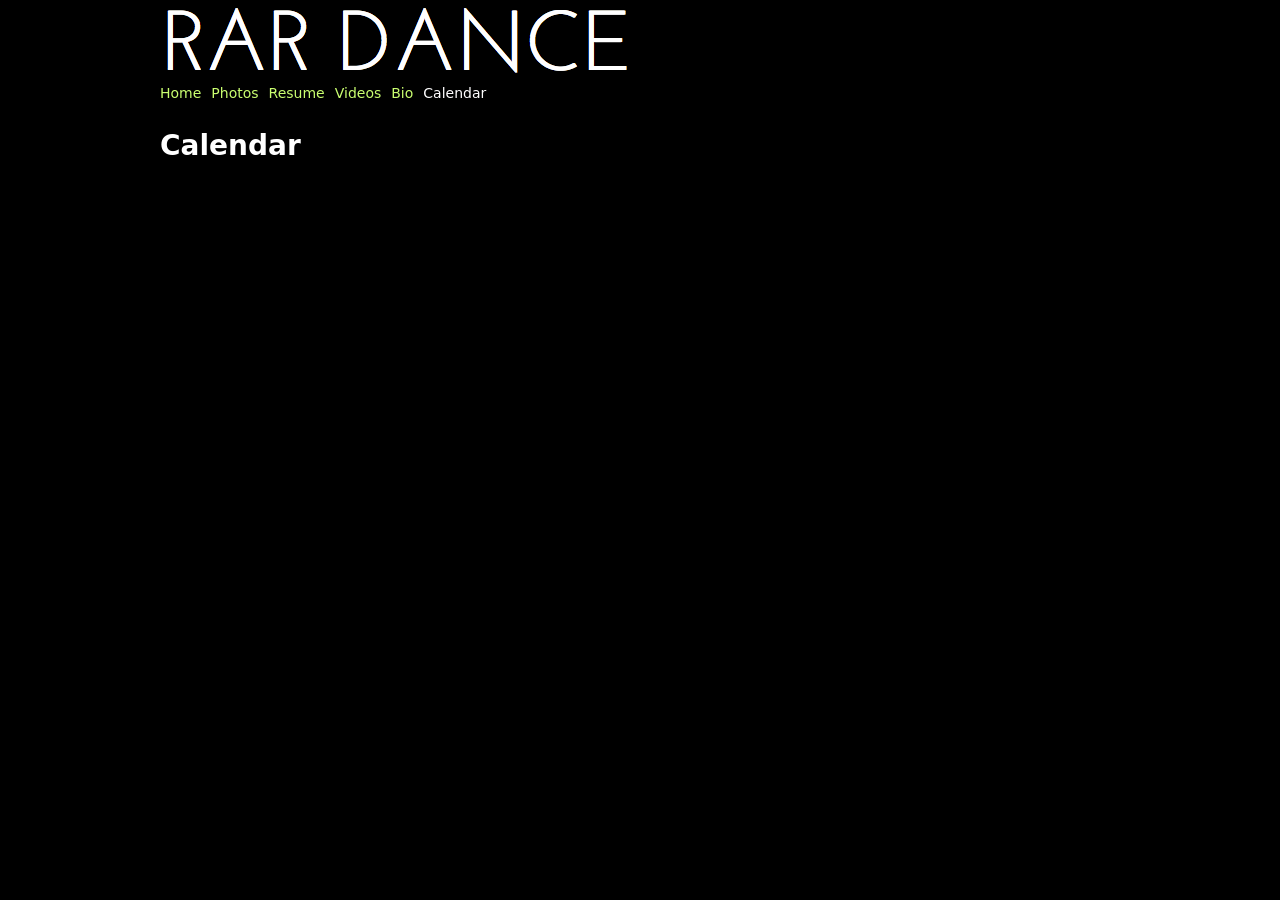
<file: node/18.html>
<!DOCTYPE html PUBLIC "-//W3C//DTD XHTML+RDFa 1.0//EN"
  "http://www.w3.org/MarkUp/DTD/xhtml-rdfa-1.dtd">
<html xmlns="http://www.w3.org/1999/xhtml" xml:lang="en" version="XHTML+RDFa 1.0" dir="ltr"
  xmlns:content="http://purl.org/rss/1.0/modules/content/"
  xmlns:dc="http://purl.org/dc/terms/"
  xmlns:foaf="http://xmlns.com/foaf/0.1/"
  xmlns:og="http://ogp.me/ns#"
  xmlns:rdfs="http://www.w3.org/2000/01/rdf-schema#"
  xmlns:sioc="http://rdfs.org/sioc/ns#"
  xmlns:sioct="http://rdfs.org/sioc/types#"
  xmlns:skos="http://www.w3.org/2004/02/skos/core#"
  xmlns:xsd="http://www.w3.org/2001/XMLSchema#">


<!-- Mirrored from rardance.com/node/18 by HTTrack Website Copier/3.x [XR&CO'2013], Tue, 20 Dec 2016 23:33:54 GMT -->
<!-- Added by HTTrack --><meta http-equiv="content-type" content="text/html;charset=utf-8" /><!-- /Added by HTTrack -->
<head profile="http://www.w3.org/1999/xhtml/vocab">
  <meta http-equiv="Content-Type" content="text/html; charset=utf-8" />
<link rel="shortcut icon" href="../sites/default/files/favicon.jpg" type="image/jpeg" />
<meta content="Calendar" about="/node/18" property="dc:title" />
<link rel="canonical" href="18.html" />
<meta name="Generator" content="Drupal 7 (http://drupal.org)" />
<link rel="shortlink" href="18.html" />
  <title>Calendar | RAR DANCE</title>
  <style type="text/css" media="all">@import url("../modules/system/system.base.css?");
@import url("../modules/system/system.menus.css?");
@import url("../modules/system/system.messages.css?");
@import url("../modules/system/system.theme.css?");</style>
<style type="text/css" media="all">@import url("../modules/date/date_api/date.css?");
@import url("../modules/field/theme/field.css?");
@import url("../modules/node/node.css?");
@import url("../modules/user/user.css?");
@import url("../modules/views/css/views.css?");</style>
<style type="text/css" media="all">@import url("../modules/ctools/css/ctools.css?");</style>
<style type="text/css" media="all">@import url("../sites/all/themes/zensubtheme/css/html-resetd41d.css?");
@import url("../sites/all/themes/zensubtheme/css/wireframesd41d.css?");
@import url("../sites/all/themes/zensubtheme/css/layout-fixedd41d.css?");
@import url("../sites/all/themes/zensubtheme/css/page-backgroundsd41d.css?");
@import url("../sites/all/themes/zensubtheme/css/tabsd41d.css?");
@import url("../sites/all/themes/zensubtheme/css/pagesd41d.css?");
@import url("../sites/all/themes/zensubtheme/css/blocksd41d.css?");
@import url("../sites/all/themes/zensubtheme/css/navigationd41d.css?");
@import url("../sites/all/themes/zensubtheme/css/views-stylesd41d.css?");
@import url("../sites/all/themes/zensubtheme/css/nodesd41d.css?");
@import url("../sites/all/themes/zensubtheme/css/commentsd41d.css?");
@import url("../sites/all/themes/zensubtheme/css/formsd41d.css?");
@import url("../sites/all/themes/zensubtheme/css/fieldsd41d.css?");</style>
<style type="text/css" media="print">@import url("../sites/all/themes/zensubtheme/css/printd41d.css?");</style>

<!--[if lte IE 7]>
<style type="text/css" media="all">@import url("sites/all/themes/zensubtheme/css/ie7.css?");</style>
<![endif]-->

<!--[if lte IE 6]>
<style type="text/css" media="all">@import url("sites/all/themes/zensubtheme/css/ie6.css?");</style>
<![endif]-->
  <script type="text/javascript" src="../misc/jquery.js?v=1.4.4"></script>
<script type="text/javascript" src="../misc/jquery.once.js?v=1.2"></script>
<script type="text/javascript" src="../misc/drupal.js?"></script>
<script type="text/javascript">
<!--//--><![CDATA[//><!--
jQuery.extend(Drupal.settings, {"basePath":"\/","pathPrefix":"","ajaxPageState":{"theme":"zensubtheme","theme_token":"S0WtOZHxaQvtSiDOH8aSwcWZVCrWVFFtfNBsizc_Dqg","js":{"misc\/jquery.js":1,"misc\/jquery.once.js":1,"misc\/drupal.js":1},"css":{"modules\/system\/system.base.css":1,"modules\/system\/system.menus.css":1,"modules\/system\/system.messages.css":1,"modules\/system\/system.theme.css":1,"modules\/date\/date_api\/date.css":1,"modules\/field\/theme\/field.css":1,"modules\/node\/node.css":1,"modules\/user\/user.css":1,"modules\/views\/css\/views.css":1,"modules\/ctools\/css\/ctools.css":1,"sites\/all\/themes\/zensubtheme\/css\/html-reset.css":1,"sites\/all\/themes\/zensubtheme\/css\/wireframes.css":1,"sites\/all\/themes\/zensubtheme\/css\/layout-fixed.css":1,"sites\/all\/themes\/zensubtheme\/css\/page-backgrounds.css":1,"sites\/all\/themes\/zensubtheme\/css\/tabs.css":1,"sites\/all\/themes\/zensubtheme\/css\/pages.css":1,"sites\/all\/themes\/zensubtheme\/css\/blocks.css":1,"sites\/all\/themes\/zensubtheme\/css\/navigation.css":1,"sites\/all\/themes\/zensubtheme\/css\/views-styles.css":1,"sites\/all\/themes\/zensubtheme\/css\/nodes.css":1,"sites\/all\/themes\/zensubtheme\/css\/comments.css":1,"sites\/all\/themes\/zensubtheme\/css\/forms.css":1,"sites\/all\/themes\/zensubtheme\/css\/fields.css":1,"sites\/all\/themes\/zensubtheme\/css\/print.css":1,"sites\/all\/themes\/zensubtheme\/css\/ie7.css":1,"sites\/all\/themes\/zensubtheme\/css\/ie6.css":1}}});
//--><!]]>
</script>
</head>
<body class="html not-front not-logged-in no-sidebars page-node page-node- page-node-18 node-type-page section-node" >
  <div id="skip-link">
    <a href="#main-menu" class="element-invisible element-focusable">Jump to Navigation</a>
  </div>
    
<div id="page-wrapper"><div id="page">

  <div id="header"><div class="section clearfix">

          <a href="../index.html" title="Home" rel="home" id="logo"><img src="../sites/default/files/rar_dance.png" alt="Home" /></a>
    
    
    
    
  </div></div><!-- /.section, /#header -->

  <div id="main-wrapper"><div id="main" class="clearfix with-navigation">

    <div id="content" class="column"><div class="section">
            <a id="main-content"></a>
                    <h1 class="title" id="page-title">Calendar</h1>
                                            <div class="region region-content">
    <div id="block-system-main" class="block block-system first last odd">

      
  <div class="content">
    <div id="node-18" class="node node-page view-mode-full clearfix" about="/node/18" typeof="foaf:Document">

  
      
  
  
  <div class="content">
    <div class="field field-name-body field-type-text-with-summary field-label-hidden"><div class="field-items"><div class="field-item even" property="content:encoded"><p style="text-align: center; ">
                <iframe src="https://calendar.google.com/calendar/embed?showTitle=0&amp;showDate=0&amp;showPrint=0&amp;showCalendars=0&amp;mode=AGENDA&amp;height=600&amp;wkst=1&amp;bgcolor=%23000000&amp;src=37452d5th5vuuc4o0jfpcgevac%40group.calendar.google.com&amp;color=%23B1440E&amp;ctz=America%2FLos_Angeles" style="border-width:0" width="800" height="600" frameborder="0" scrolling="no"></iframe>
</div></div></div>  </div>

  
  
</div><!-- /.node -->
  </div>

</div><!-- /.block -->
  </div><!-- /.region -->
    </div></div><!-- /.section, /#content -->

          <div id="navigation"><div class="section clearfix">

        <h2 class="element-invisible">Main menu</h2><ul id="main-menu" class="links inline clearfix"><li class="menu-230 first"><a href="../index.html">Home</a></li>
<li class="menu-558"><a href="14.html" title="Photos">Photos</a></li>
<li class="menu-324"><a href="../resume.html" title="Rebecca Rubenstein&#039;s Resume">Resume</a></li>
<li class="menu-627"><a href="../video.html" title="Rebecca&#039;s Videos">Videos</a></li>
<li class="menu-656"><a href="../bio.html" title="About Rebecca Rubenstein">Bio</a></li>
<li class="menu-628 active-trail last active"><a href="18.html" title="Calendar Of Events" class="active-trail active">Calendar</a></li>
</ul>
        
      </div></div><!-- /.section, /#navigation -->
    
    
    
  </div></div><!-- /#main, /#main-wrapper -->

  
</div></div><!-- /#page, /#page-wrapper -->

  </body>

<!-- Mirrored from rardance.com/node/18 by HTTrack Website Copier/3.x [XR&CO'2013], Tue, 20 Dec 2016 23:33:55 GMT -->
</html>
</file>
